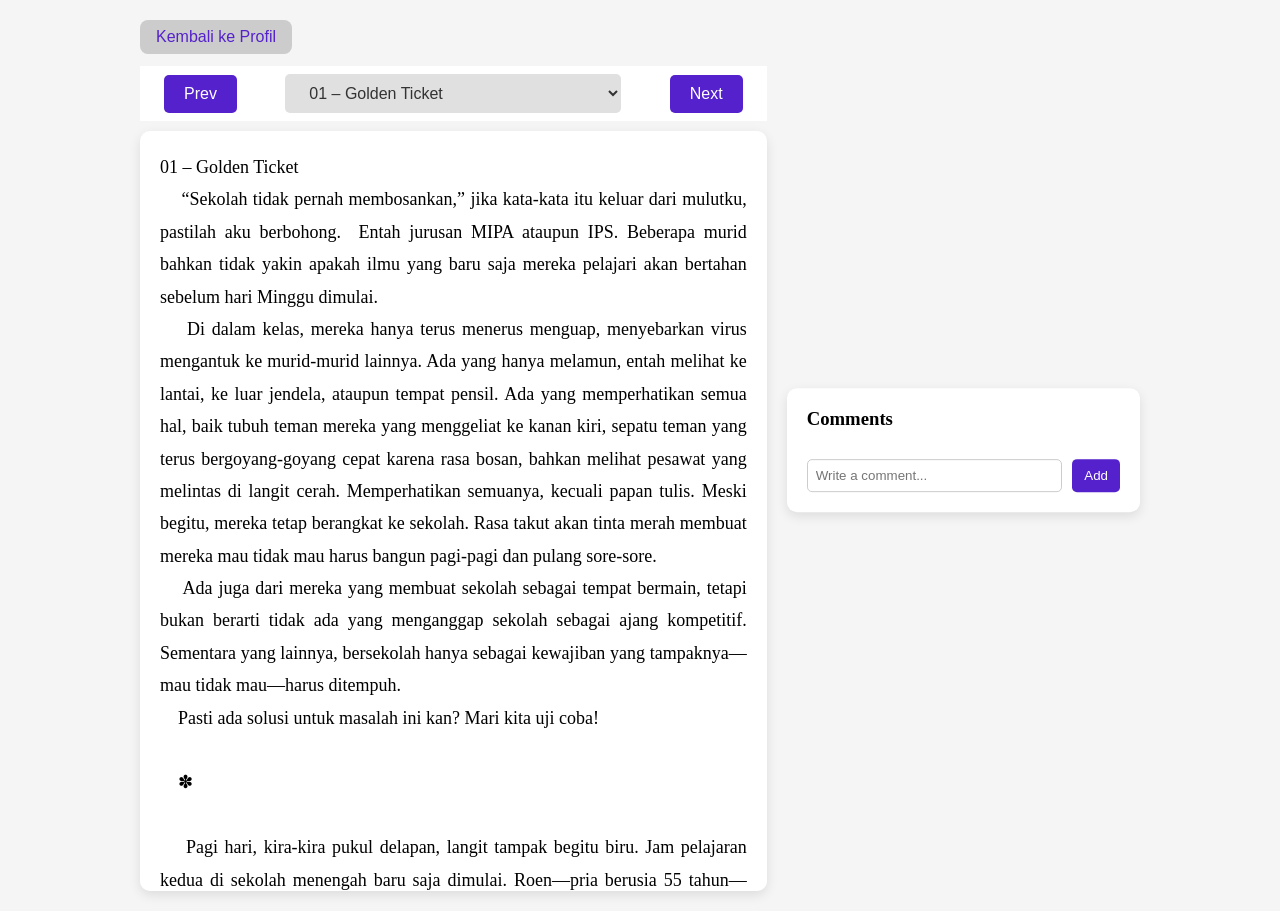
<file: untitled.html>
<!DOCTYPE html>
<html lang="en">

<head>
    <meta charset="UTF-8">
    <meta name="viewport" content="width=device-width, initial-scale=1.0">
    <title>The Untitled</title>
    <link rel="icon" type="image/png" href="assets/Untitled.png">
    <style>
        body {
            font-family: Georgia, serif;
            background-color: #f5f5f5;
            margin: 0;
            padding: 20px;
        }

        .book-container {
            display: flex;
            max-width: 1000px;
            margin: 0 auto;
            gap: 20px;
        }

        /* Chapter section */
        .chapter-section {
            flex: 2;
            display: flex;
            flex-direction: column;
        }

        .nav-controls {
            display: flex;
            justify-content: space-between;
            align-items: center;
            margin-bottom: 10px;
            position: sticky;
            top: 0;
            background-color: #fff;
            padding: 8px;
            padding-left: 24px;
            padding-right: 24px;
            z-index: 10;
        }

        .nav-controls button,
        .nav-controls select {
            padding: 10px 20px;
            font-size: 16px;
            border-radius: 5px;
            border: none;
            cursor: pointer;
        }

        .nav-controls select {
            min-width: 200px;
            background-color: #e0e0e0;
            color: #333;
        }

        .nav-controls button {
            background-color: #5421cc;
            color: #fff;
        }

        .nav-controls button:hover {
            background-color: #5421cc;
        }

        .chapter-content {
            white-space: pre-wrap;
            line-height: 1.8;
            font-size: 18px;
            text-align: justify;
            background-color: #fff;
            padding: 20px;
            border-radius: 10px;
            box-shadow: 0 4px 12px rgba(0, 0, 0, 0.1);
            max-height: 80vh;
            overflow-y: auto;
        }

        /* Comments section */
        .comments-section {
            flex: 1;
            position: sticky;
            top: 50%;
            transform: translateY(-50%);
            height: fit-content;
            display: flex;
            flex-direction: column;
            background-color: #fff;
            padding: 20px;
            border-radius: 10px;
            box-shadow: 0 4px 12px rgba(0, 0, 0, 0.1);
            max-height: 90vh;
        }

        .comments-section h3 {
            margin-top: 0;
        }

        .comments-list {
            flex: 1;
            overflow-y: auto;
            margin-bottom: 10px;
        }

        .comments-list p {
            background-color: #f0f0f0;
            padding: 8px;
            border-radius: 5px;
            margin-bottom: 8px;
        }

        .comment-input {
            display: flex;
            gap: 10px;
        }

        .comment-input input {
            flex: 1;
            padding: 8px;
            border-radius: 5px;
            border: 1px solid #ccc;
        }

        .comment-input button {
            padding: 8px 12px;
            border-radius: 5px;
            border: none;
            background-color: #5421cc;
            color: white;
            cursor: pointer;
        }

        .comment-input button:hover {
            background-color: #5421cc;
        }

        .locked-preview {
            position: relative;
        }

        .locked-preview::after {
            content: " 🔒 Locked";
            position: absolute;
            bottom: 10px;
            right: 20px;
            font-style: italic;
            font-weight: bold;
            color: #e74c3c;
        }

        .fade-overlay {
            position: absolute;
            bottom: 0;
            left: 0;
            width: 100%;
            height: 60px;
            /* how tall the fade area is */
            background: linear-gradient(rgba(255, 255, 255, 0), rgba(245, 245, 245, 1));
        }


        /* Responsive */
        @media(max-width: 768px) {
            .book-container {
                flex-direction: column;
            }

            .comments-section {
                position: relative;
                top: auto;
                transform: none;
                max-height: none;
                margin-top: 20px;
            }


        }

        .back-button {
            background: #ccc;
            color: #5421cc;
            font-size: 16px;
            border: none;
            height: max-content;
            padding-right: 16px;
            padding-left: 16px;
            padding-top: 8px;
            padding-bottom: 8px;
            width: max-content;
            border-radius: 8px;
            margin-bottom: 12px;
        }
    </style>

</head>

<body>

    <div class="book-container">
        <div class="chapter-section">
            <a href="index.html"> <button class="back-button">Kembali ke Profil</button>
            </a>
            <div class="nav-controls">
                <button id="prevBtn">Prev</button>
                <select id="chapterSelect" onchange="loadChapter(this.value)">
                    <option value="1">01 – Golden Ticket</option>
                    <option value="2">02 – Ruang Kelas</option>
                    <option value="3">03 – Minggu Pertama</option>
                    <option value="4">04 – Say No to Exam</option>
                    <option value="5">05 – Clio tidak terima, Jes!</option>
                    <option value="6">06 – Ketua Kelas</option>
                    <option value="7">07 – Indonesian, please</option>
                    <option value="8">08 – Barusan itu palsu.</option>
                    <option value="9">09 – Liam of Untitled</option>
                    <option value="10">10 – Paling cantik ya Clio</option>
                    <option value="11">11 – Get Well Soon!</option>
                    <option value="12">12 – Jes dan Keberuntungannya</option>
                    <option value="13">13 – Happy Birthday, Jes!</option>
                    <option value="14">14 – Hakuna Matata</option>
                    <option value="15">15 – Apa Ada Caviar?</option>
                    <option value="16">16 – Tidak Sengaja Terbawa Arus</option>
                    <option value="17">17 – Golden Tabby Tiger</option>
                    <option value="18">18 – Prioritas</option>
                    <option value="19">19 – C'est La Vie</option>
                    <option value="20">20 – Nyaris</option>
                    <option value="21">21 – Dua Jonathan Sage</option>
                    <option value="22">22 – Don’t Cry</option>
                    <option value="23">23 – Apa Yang Harus Dilakukan?</option>
                    <option value="24">24 – Semua Berharap Ini Hanya Mimpi</option>
                    <option value="25">25 – Bangun, Inilah Kenyataan</option>
                    <option value="26">26 – Surat Jes (English)</option>
                    <option value="27">27 – Surat Jes (Indonesia)</option>
                </select>
                <button id="nextBtn">Next</button>
            </div>
            <div id="chapter-content" class="chapter-content">
                Click a chapter to start reading.
            </div>
        </div>

        <div class="comments-section">
            <h3>Comments</h3>
            <div class="comments-list" id="commentsList"></div>
            <form class="comment-input" id="comment-input">
                <input type="text" id="commentInput" name="comment" placeholder="Write a comment...">
                <button class="send-comment">Add</button>
            </form>
        </div>
    </div>

    <script>

        const chapters = {
            1: {
                content: `01 – Golden Ticket
    “Sekolah tidak pernah membosankan,” jika kata-kata itu keluar dari mulutku, pastilah aku berbohong.  Entah jurusan MIPA ataupun IPS. Beberapa murid bahkan tidak yakin apakah ilmu yang baru saja mereka pelajari akan bertahan sebelum hari Minggu dimulai. 
    Di dalam kelas, mereka hanya terus menerus menguap, menyebarkan virus mengantuk ke murid-murid lainnya. Ada yang hanya melamun, entah melihat ke lantai, ke luar jendela, ataupun tempat pensil. Ada yang memperhatikan semua hal, baik tubuh teman mereka yang menggeliat ke kanan kiri, sepatu teman yang terus bergoyang-goyang cepat karena rasa bosan, bahkan melihat pesawat yang melintas di langit cerah. Memperhatikan semuanya, kecuali papan tulis. Meski begitu, mereka tetap berangkat ke sekolah. Rasa takut akan tinta merah membuat mereka mau tidak mau harus bangun pagi-pagi dan pulang sore-sore.
    Ada juga dari mereka yang membuat sekolah sebagai tempat bermain, tetapi bukan berarti tidak ada yang menganggap sekolah sebagai ajang kompetitif. Sementara yang lainnya, bersekolah hanya sebagai kewajiban yang tampaknya—mau tidak mau—harus ditempuh.
    Pasti ada solusi untuk masalah ini kan? Mari kita uji coba!

    ✽

    Pagi hari, kira-kira pukul delapan, langit tampak begitu biru. Jam pelajaran kedua di sekolah menengah baru saja dimulai. Roen—pria berusia 55 tahun—dengan setelan lengkap turun dari sedan hitamnya di depan lobi sebuah sekolah swasta elit. Kakinya melangkah masuk, sementara supirnya melajukan kembali sedannya ke tempat parkir.
    Kepala Roen berputar mengamati ruangan lobi, melihat jajaran piala, piagam serta foto murid berprestasi yang terpajang. Ia menyapukan pandangannya ke dalam ruangan kemudian baru benar-benar memberikan perhatian ke pigura besar yang terpajang dekat pintu masuk. Nama "Jonathan Sage" dan wajah pemilik nama tampak begitu mencolok, rambut legam dengan mata yang panjang dan iris hazel. Piala tinggi di tangannya, tetapi wajah anak itu terlihat begitu cuek, berfoto tanpa ekspresi. 
    Bibir Roen berubah menjadi lengkungan sabit membuat sudut matanya jadi berkerut. Itulah dia, target pertamanya dalam projek ini.
    Tanpa terburu-buru, Roen meneruskan langkahnya, melihat-lihat kelas yang tengah mengadakan kegiatan belajar mengajar melalui jendela kelas. Ia bisa mengamati anak-anak yang terlihat duduk dengan rapi dalam kelas. Pemandangan yang sebenarnya dapat dilihat di banyak sekolah.
    Roen baru hendak berjalan menuju ke ruang kepala sekolah ketika matanya tanpa sengaja melihat seorang anak keluar dari jajaran kelas sembilan. Anak itu bertubuh kurus tinggi, kulitnya pucat, dan wajahnya memiliki mata yang panjang juga telinga yang besar.
    Wajah yang sama yang baru saja ia lihat dari figura tadi, Jonathan Sage.
    Momen yang tepat sekali! 
    Roen segera membuntuti anak itu. Mencari kesempatan yang tepat untuk memanggilnya. 
    "Hei, Nak," panggil Roen dengan mantap, tetapi anak itu tidak menoleh. Malahan jalan anak itu semakin cepat mengarahkan dirinya sendiri masuk ke dalam toilet laki-laki. Roen terkekeh dan berpikir, "Apa ia belum berak tadi pagi?"
    Roen menunggu di tangga dekat kamar mandi. Ia baru saja hendak memeriksa jam di tangan kirinya ketika anak itu keluar membuat Roen mengalihkan pandangan. Roen kali ini bisa melihat wajah anak itu lebih dekat dan jelas. Wajah yang pucat dan ekspresi yang kosong.
    "Nak."
    Kali ini Roen merasa janggal, bocah itu tidak menoleh bahkan ketika ia sudah memanggilnya dengan jarak tepat berada di sampingnya. Ia meraih bahunya.
    "Kamu sehat?" tanya Roen dengan antar alis yang sudah menyatu.
    Anak itu terperanjat ketika bahunya ditekan, ia refleks menoleh.
    "Kamu baik-baik saja?" ulang Roen sembari melepaskan pegangannya pada bahu pelajar itu.
    Anak itu memandangi Roen sebentar sebelum mengangguk. Wajah anak itu tampak lesu, tanpa ekspresi, tanpa gairah. 
    "Ya, saya baik. Bapak ada apa?"
    "Aku ingin bicara denganmu. Apa kamu ada waktu?"
    "Iya, tapi saat ini saya hendak ke kantin untuk makan."
    Roen terdiam, ia memeriksa kembali ke arah halaman yang sepi. Betul bahwa semua anak sedang belajar. Apa benar juga jika ia baru saja mendengar anak itu hendak menuju ke kantin? 
    Senyum Roen kembali tersimpul. Tingkah pelajar itu justru meyakinkan Roen bahwa anak itu kandidat yang sempurna untuk projeknya.
    "Haha, sekolah membosankan, ya? Kenapa? Kamu belum sarapan?"
    "Bapak siapa?" tanyanya setelah menatap Roen beberapa lama, seolah memeriksa memori otaknya untuk memastikan bahwa mereka tidak pernah bertemu.
    "Oh, benar," pembawaan Roen santai dan tenang, ia mengistirahatkan kedua tangannya di belakang badan, "perkenalkan, aku Roen Eknath. Panggil aku Pak Roen."
    Anak itu mengangguk, "Kepala Sekolah Pendiri Roen, ya?"
    "Iya, benar. Bagaimana kamu tahu?"
    "Nama bapak mudah diingat." 
    Roen baru ingin membuka topik baru ketika anak itu memalingkan wajahnya dan tanpa ragu melangkahkan kakinya menuju bangunan kantin. Roen memperhatikan, ia tidak merespon dengan emosi. Roen mengikuti langkah anak itu. 
    Langkah pemuda di depannya membawa mereka masuk ke area aula terbuka yang memiliki beberapa warung di sampingnya. Setelah bertransaksi dengan ibu kantin, siswa itu membawa nampan sup panas yang kepulnya naik hingga ke wajahnya. Meletakkan nampan itu di meja dan duduk di hadapan Roen yang sudah menunggunya.
    "Nak, aku tahu kamu punya name tag, tapi bagaimana kamu dipanggil?" tanya Roen pelan. Meski ia secara sabar menanggapinya, bukan berarti Roen tidak menganggap anak ini tidak aneh. Anak ini tidak memperkenalkan dirinya dan sepertinya hanya akan diam jika Roen tidak memulai pembicaraan terlebih dahulu. 
    "Nama saya Jonathan Sage. Bisa dipanggil Jes," jawabnya sambil menata sendok dan garpu di tangannya.
    "Jes? Panggilan itu tampak spesial?"
    "Jonathan Sage, J. S., Jes. Nama panggilan saya sudah demikian sejak kecil," jawabnya kemudian mulai menyuap kuah supnya. Anak itu tidak segan, tidak berbasa-basi menawarkan makan, bahkan tampak tidak peduli pada Roen yang jauh, jauh lebih tua darinya. Roen memperhatikan ketidakpekaan sosial Jes, meski begitu ia sendiri tampak tidak terlalu terpengaruh dan melanjutkan.
    "Jes. Aku punya satu pertanyaan untukmu. Menurutmu sekolah itu apa?" tanya Roen.
    Jes menelan makanannya, kemudian menatap Roen sambil menjawab pertanyaan.
    "Sekolah itu tempat informasi perlombaan dan olimpiade di sebar. Aku kemari untuk mengikuti lomba, olimpiade, dan ujian."
    "Begitu? Kamu memang hobi mengikuti ajang perlombaan? Aku lihat ada banyak sekali fotomu di ruang piala. Seandainya kamu tersenyum sedikit pasti hasil fotonya akan jauh lebih baik."
    Jes menggeleng, "Tidak. Hobiku menggambar dan mengotak-atik mesin."
    Roen langsung menepuk tangannya, berseru, "Bagus! Jes, aku kemari untuk menawarkan sesuatu ..." suara Roen mulai terdengar semangat. Ia merogoh saku dalam jasnya dan mengeluarkan sesuatu.
    "Ini, Jes,” ucapnya sambil meletakkan sebuah amplop emas ke atas meja.
    "Ini adalah tiket emas untuk masuk ke sekolahku. Aku akan menawarimu beasi--"
    Gerakan tangan Jes terhenti, mata tanpa cahaya itu tiba-tiba menatap Roen intens sebelum memotong ucapannya. 
    "Tidak. Saya tidak ingin memilih Pendiri Roen. Roen terkenal berprestasi dan pasti banyak lomba, saya tidak mau mengikuti banyak lomba."
    Roen terdiam. Ia ini sudah tua, sudah bertemu dengan berbagai macam orang. Akan tetapi, baru kali ini ia bertemu dengan orang yang begitu dingin. Jes tampaknya menganggap dirinya setara dengannya. Tidak lebih tidak kurang, Jes seolah hanya membiarkan manusia ini duduk berhadapan dengannya.
    "Lomba ...," Roen berusaha memproses apa yang Jes barusan coba sampaikan. Roen langsung menggeleng.
    "Tidak. Jika kamu tidak menyukai perlombaan, olimpiade, atau ujian, kamu tidak perlu melakukannya."
    Jes tidak merespon, ia dengan cuek menyendok makanan dan melahapnya.
    "Nak, dengarkan aku. Jika kamu mendaftar dengan tiket ini, kamu akan masuk ke dalam kelas khusus dan dapat melakukan apapun yang kamu mau di sekolah. Bukankah ini menarik?" bujuk Roen.
    "Anggap saja hari libur, tapi kamu berada di sekolah, kamu boleh menggambar atau mengutak-atik mesin seharian."
    "Kamu akan mendapatkan kamar asrama gratis, sekolah gratis, melakukan apapun yang kamu mau, ujian kapanpun kamu mau, dan orang tuamu tidak perlu ikut campur," jelas Roen. 
    Hanya ketika penawaran bagian paling akhir itu dikatakan Jes kembali mendongak, memberikan perhatiannya.
    Melihat reaksi kecil Jes, Roen tersenyum. Ia menyodorkan kembali tiketnya lebih dekat ke arah Jes. 
    "Aku tidak mengulangnya lagi. Datanglah sendiri ke Roen jika kamu bersedia."
    Roen kemudian berdiri dan berjalan pergi begitu mengucapkannya. Ia ingat ia harus menemui kepala sekolah sebelum keluar dari sekolah itu. 
    Jes memandangi tiket yang tergeletak di meja kantin. Tiket yang membuat Jes berhari-hari dipenuhi dilema akan keputusan yang harus dia buat. Apa ia bisa mempercayainya?

    ✽

    Selesai dari satu sekolah menengah. Roen menuju ke sekolah menengah lainnya. Ia hendak menemui murid selanjutnya. 
    Seorang bendahara OSIS, ketua ekstrakurikuler panahan, pemenang belasan lomba debat dari antar-SMP, provinsi, hingga nasional. 
    Elisheva Jesse Olivia. 
    Pelajar perempuan itu adalah target Roen selanjutnya.
    Mata kucing itu terlihat galak, tetapi ketika Roen mendekatinya, wajah anak perempuan itu langsung tersenyum ramah.
    "Siang, ada yang bisa dibantu, Pak?"
    Dengan keramahan Sheva, Roen dapat dengan mudah menyampaikan penawarannya.
    Dahi Sheva agak berkerut setelah mendengar penjelasan Roen, "Lalu, bagaimana saya akan lulus jika saya masuk ke Roen dengan sistem seperti itu?"
    Pertanyaan itu membuat Roen tersenyum. Ia tidak menjawab pertanyaannya justru berkomentar, "Aku tidak menganggap itu pertanyaan bagus, Nak. Apa tidak ada pertanyaan lain?"
    Sheva agak tersinggung. Ia diam sejenak, berpikir beberapa kali. Penawaran ini mungkin benar-benar bagus, tetapi bisa jadi juga merupakan sebuah penipuan. Ia tidak tahu bagaimana kelas itu akan dijalankan dan mendapatkan kebebasan, tentu ia senang, tetapi dengan begitu tidak ada hasil akhir yang dapat dipastikan. Mendapatkan kesempatan untuk bersekolah asrama dengan gratis … tidakkah itu terlalu murah hati? Apa yang sebenarnya direncanakan? Hanya saja, lihat siapa yang menawarkannya secara pribadi, kepala sekolah itu sendiri. Bukankah berarti kepala sekolah tampak percaya diri untuk mengadakan kelas ini? Jika ia menolaknya, adakah kesempatan lain? Apa ia tidak akan kecewa? 
    Sheva menatap mata Roen dengan mantap dan semangat, "Ya, kurasa Bapak benar."
    Roen ikut membalas senyumannya ramah, "Aku akan menghargainya jika kamu mengambil tiket ini. Di dalamnya ada surat untuk orang tua/wali."
    Sheva mengangguk kuat, "Saya sangat menghargai kesempatan ini, Pak. Terima kasih."
    "Kamu anak yang sangat sopan. Aku harap kita bertemu lagi."
    Mengetahui Roen hendak pergi ke kantor kepala sekolah, Sheva kemudian mengantarnya. 
    Roen kembali ke mobilnya setelah urusannya selesai, Ia tanpa sengaja membandingkan kedua anak yang ia datangi sebelum jam makan siang hari ini. Ia berkomentar, "Jika aku adalah pendatang ke negeri orang, tentu aku tidak berharap datang pada musim dingin, ketika semua orang hanya berhangat di dalam rumah."
    Kalimat itu tampak seperti keluhan, tetapi terdapat tarikan keatas dari sudut bibir Roen. 

    ✽

    Sore hari di hari yang sama, Roen akhirnya sampai ke salah satu SMP. Jika sebelumnya ia menghampiri kepala sekolah setelah selesai dengan urusannya, kali ini ia mengunjungi ruang kepala sekolah di ruangannya terlebih dahulu karena merasa ada yang perlu didiskusikan lebih lanjut.
    "Aku benar-benar tidak merasa kamu bisa mengambil Clio saja, Pak Roen," ucap Ibu kepala sekolah yang sudah duduk berhadapan di sofa dengan Roen. 
    "Aku akan mencoba membujuknya," respon Roen tenang.
    "Aku tidak yakin. Apa yang akan Bapak lakukan jika tidak bisa membujuknya?" tanya Ibu Kepala Sekolah dengan heran. 
    "Aku akan berbincang lebih dahulu dengannya, juga dengan adiknya, lalu—" sebelum Roen berhasil menyelesaikan kalimatnya, Ibu Kepala Sekolah sudah memotong.
    "Jujur, adiknya itu termasuk pintar. Masalahnya adalah ia benar-benar pendiam. Dan dibandingkan dengan Clio yang jenius, ia bagai bintang malam berbanding matahari siang," cerita sang Ibu Kepala Sekolah, mengotot bahwa Roen harus mendengar alasan untuk mempertimbangkannya.
    "Maka seharusnya ia tahu benar untuk meninggalkan adiknya sendiri," respon Roen
    Ibu Kepala Sekolah itu menghela napas mendengar jawaban Roen, "Kalau begitu semoga beruntung." 
    Ibu Kepala Sekolah mempersilakan Roen melihat sendiri seperti apa hubungan kakak adik itu.
    Dengan itu, Ibu Kepala Sekolah mengantar Roen ke kelas akselerasi. Membiarkannya sejenak melihat dari jendela kelas, apa yang dilakukan anak-anak di jam kelas tambahan tanpa guru mengawasi. Beberapa ada yang meminta tutor dengan teman sekelas, ada yang bermain hape, ada yang menggambar di papan tulis, ada yang sibuk dengan buku latihan ujian.
    Ibu Kepala Sekolah itu melihat-lihat. Antar alisnya berkerut ketika ia tidak mendapati wajah Clio di dalam kelas, juga tidak adiknya. Ia masuk dan menanyakan keberadaan Clio ke temannya yang kemudian dijawab dengan takut-takut—karena ketahuan bermain di jam belajar—bahwa  mereka berada di lapangan basket dengan dua siswa lain.
    Maka Roen berjalan menuju lapangan basket. Melihat tiga lelaki bermain basket, dua lawan satu, dua siswa melawan Clio. Roen terkekeh ketika melihat Clio dengan mudah mencetak skor, membiarkan temannya merebut bola sebelum ia mengundang bola itu kembali ke tangannya dan mengantarnya masuk ke dalam ring. Siklus itu berulang.
    Permainan Clio membuat Roen tertawa. Ia bertepuk tangan ketika masuk ke dalam lapangan. "Kalian bermimpi menjadi pemain basket?"
    Clio menatap pria yang tiba-tiba menyela permainan mereka. Mengusap keringat dengan lengan baju seragamnya. Matanya menyipit karena terik matahari ketika ia hendak memeriksa siapa pria bersetelan lengkap itu. Kehadiran pria tidak dikenal itu membuat suara angin sejenak terdengar.
    "Tidak," jawab Clio singkat memecah keheningan.
    "Tadi itu permainan yang cukup menghibur untuk ditonton," komen Roen sebelum melanjutkan, "Calliope, apa aku bisa berbincang denganmu?"
    "Anda mengetahui nama saya, tapi bapak siapa?" tanya Clio—yang memiliki nama lengkap Calliope Starr—dengan nada ganjil. 
    Tanpa memperhatikan anak-anak yang lain, matanya tertuju pada Clio saja, berkata, "Aku Roen Eknath."
    Sebenarnya tidak banyak orang yang mengetahui nama itu. Namun, Clio mengangguk sama seperti dua orang siswa yang ia temui sebelumnya. 
    "Ada apa?" tanya Clio singkat sebelum melempar bola basket ke arah satu temannya. Teman-temannya lanjut bermain, sementara ia berjalan mendekat pada Roen, menggiringnya berjalan ke bawah pohon. 
    "Berteduh, Pak, pasti tidak nyaman panas-panasan," kata Clio
    Sebelum melanjutkan percakapan, Clio menoleh, ke arah salah satu bangku semen yang mengitari lapangan basket. Ketika Roen mengikuti arah matanya, ia langsung tahu. Siswi yang mengenakan jaket kelinci, kemungkinan besar adalah adik kembar Clio.
    "Jadi, apa yang ingin Bapak bicarakan?" tanya Clio was-was sambil menatap Roen kembali.
    Dari ketiga orang yang ia temui hari ini, Roen merasa membangun suasana dengan Clio akan lebih sulit. Kenapa? Lihatlah tatapan matanya, meski tampak menyambutnya dengan baik, tatapan mata itu sangat waspada seolah ia siap menolak tawarannya. Roen pun sudah bersiap-siap untuk membangun suasana yang sesuai sehingga Clio bisa menganggap serius tawarannya.
    Ia diam sejenak, melihat halaman luas yang diisi dengan murid-murid dari beberapa kelas yang tengah mengadakan kegiatan olahraga. 
    "Kemana kamu akan mendaftar SMA?" basa-basi Roen.
    Clio menyisipkan hening sebelum menjawab, "Apa yang bisa Bapak tawarkan pada saya?"
    Seutas senyuman kembali terbesit di bibir Roen. Anak itu menebak dengan tepat, seolah tahu benar apa motivasinya datang kemari.
    Sebenarnya Roen tahu, bagaimana cara untuk membuat Clio langsung menerima tawarannya. Akan tetapi, ia tidak ingin melakukannya. Ia menginginkan agar Clio saja, orang-orang yang benar-benar terpilih saja untuk masuk ke dalam kelas ini. 
    Roen menatap Clio mantap, "Masuklah ke Pendiri Roen, aku tengah menciptakan kelas khusus di mana kalian anak-anak jenius bisa bebas dari jam pelajaran."
    Clio memikirkan ucapan itu, matanya mengarah ke lapangan, kepalanya miring ke kiri sebelum menengadah ke langit. 
    Roen memberikan jeda waktu sebelum melanjutkan, "Aku juga akan menyediakan asrama gratis selama kalian bersekolah di sana."
    Saat itu, Clio juga bimbang. Ia tahu dari setiap koran digital dan artikel yang ia baca, siapa Roen di depannya. Ia percaya penawaran Roen itu asli. Ia ingin menerimanya, tapi ada perasaan dalam hati yang menahannya.
    "Bagaimana dengan adikku, Peia? Apa Anda akan memasukkannya ke kelas itu juga?"
    Roen menggeleng, "Ia bisa bersekolah di Roen kalau dia mau, tapi kelas ini tidak untuknya."
    Clio kembali hening, sebelum bertanya, "Kenapa? Peia juga anak akselerasi. Dilihat dari nilainya ia pasti mampu."
    Roen kembali mengarahkan pandangannya ke arah anak bertudung jaket kelinci. Seorang gadis kecil yang imut. Punggung tangan anak itu terlihat merah ketika membenarkan rambutnya.
    Roen bertanya pada Clio setelah menerangkan satu fakta, "Ada ribuan anak akselerasi dan anak dengan prestasi super di negara ini. Ada sembilan yang kupilih. Apa kamu tidak akan mempertimbangkannya dengan lebih baik?"
    Clio kembali terdiam, kali ini ia tidak menjawab. Ia justru berseru pada adiknya, "Peia! Berteduh! tanganmu sudah seperti kepiting!" 
    Peia yang diajak bicara itu menoleh, membuat Roen tertegun ketika melihat bahwa adiknya itu ternyata seorang albino. Siapapun yang pertama kali melihatnya mungkin akan mengatakan bahwa anak perempuan itu amat cantik. Roen tidak bisa melepaskan pandangannya untuk sementara waktu. 
    Gadis itu menutup bukunya dan berdiri. Berjalan mendekat ke arah Clio dan Roen. Gadis itu bertatapan sejenak dengan Roen, menyunggingkan senyum tipis sebelum mengarahkan kembali matanya pada kakaknya. 
    "Masih lama?" tanyanya dengan suara yang sama halusnya dengan permen kapas.
    Clio menarik tudung jaket perempuan itu agar wajahnya lebih terlindungi dari sinar matahari, membuat satu telinga kelinci di tudungnya membayangi sebagian wajahnya. 
    "Tunggu saja aku di kelas," jawab Clio pada adiknya.
    Setelah tersadar, Roen justru mengernyit. Ia mengamati penampilan perempuan itu dari ujung hingga ujung. Anak perempuan itu menggunakan stoking dan manset, menutup hampir semua kulitnya, hanya menyisakan tangan dan wajahnya. Jaket kelincinya membuat penampilannya lebih seperti gadis foto majalah daripada seorang murid. Akan tetapi, hal yang membuat Roen benar-benar terheran bukan itu semua. Itu adalah buku tebal di tangan anak perempuan itu yang sangat kontras dengan penampilan imutnya. 
    "Confessions of Augustine?" Roen tanpa sadar mengeluarkan suara ketika membaca judul buku yang dipegang oleh pelajar itu.
    Mendengar suara Roen yang begitu tiba-tiba. Clio mengikuti arah mata Roen. Ia menyengal napas melihat buku yang tengah adiknya pegang. 
    "Dih, nerd," ejek Clio pada adiknya yang tidak memberikan reaksi apa-apa.
    "Sudah sana ke kelas!" perintah Clio pada sang adik sambil melambaikan tangannya, berbeda dengan sifatnya pada Roen yang kaku, ia tampak otoritatif dengan adiknya.
    “En,” angguk Peia sebelum melambaikan tangannya dan berbalik. Perempuan itu berjalan kembali ke arah kelas. 
    Roen berdeham, agak malu karena barusan ia keceplosan membaca judul buku yang Peia pegang. Jujur, ia terkesan.
    "Kamu tampak superior kepada kembaranmu," komentar Roen setelah melihat interaksi kakak adik itu.
    "Haha, tentu saja, aku lebih tua,” jawab Clio yang bahkan tidak sehari lebih tua dengan kembarannya.
    Clio menghela napas, mengarahkan tubuhnya kesamping menghadap Roen. "Dari ribuan itu, hanya sembilan yang dipilih. Akankah itu menjadi delapan bila aku menolak? Sepuluh bila aku menerima? Atau adakah kandidat lain?"
    Clio berkata lagi, "Yah, lagipula, aku juga tidak sejenius itu."
    "Kamu sejenius itu," tukas Roen. Usia Clio baru 13 tahun dan ia sudah kelas 3 SMP, itu cukup jarang ditemui!
    "Kalau begitu, orang jenius ini ingin meminta tolong pada Bapak, pertimbangkan Peia sebagai siswa kesepuluh di kelas itu."
    Roen menghela napas, jujur ia sudah hendak merubah pikirannya ketika ia melihat buku yang Peia baca. Ia merogoh saku di balik jasnya. 
    "Kamu anak yang keras kepala," ucap Roen sembari menyerahkan dua tiket itu ke tangan Clio dan menepuk bahunya. 
    "Aku akan menunggu kehadiranmu," ucapnya, tidak menyangka Clio akan merespon dengan mengulurkan tangannya. Ia membalas uluran tangan itu, merasakan jabatan tangan yang mantap sebelum melepaskannya dan menyelesaikan urusan mereka. 
    Roen kembali masuk ke dalam mobilnya. Hari ini ia sudah mengajak tiga calon anak yang paling sulit. Setelah ini, Roen menggunakan beberapa hari berikutnya untuk memberikan enam anak lagi amplop berisi tiket emas. Beruntungnya, sisa enam anak itu mudah diajak bicara dan tahu benar kesempatan emas yang tengah diberikannya. 

    ✽
`, locked: false
            },
            2: {
                content: `02 – Ruang Kelas
    Enam bulan berlalu sejak Roen secara langsung merekrut anak-anak SMP yang akan lulus untuk bergabung ke dalam kelas khususnya. SMA Roen sendiri sudah melakukan penerimaan siswa baru. Anak-anak siswa baru itu sudah masuk selama tiga hari untuk menjalankan MPLS. 
    Pada upacara hari Senin—upacara pertama bagi murid-murid kelas 10 yang baru saja selesai melaksanakan MPLS (Masa Pengenalan Lingkungan Sekolah)—di gedung aula serbaguna SMA Pendiri Roen, Roen yang menjadi pembina upacara, berada di atas panggung itu memberikan ucapan-ucapan. Biasanya Roen hanya akan berkata satu hingga dua paragraf tentang kebijaksanaan. Siswa-siswi SMA Roen terlihat berantisipasi ketika Roen belum menutup pidatonya setelah dua paragraf. 
    “Setelah ini, saya akan mengumumkan hal yang agak penting.”
    Anak-anak pilihan yang masih berbaur dengan siswa siswi lainnya itu agak tegang. Saat teman-teman mereka mulai menoleh ke kanan dan ke kiri, mereka mulai berbisik. 
    “Tahun ini kuota masuk siswa ditambah 10 orang,” ucap seorang yang mempunyai informasi lebih dari yang lainnya. Hal itu sudah sempat jadi pembicaraan di masa MPLS. Mereka saling menduga-duga, siapa dari 10 orang itu yang katanya dipilih oleh Roen secara langsung. 
    "Saya ingin memperkenalkan 10 anak dari antara kalian secara khusus,” ucap Roen yang seolah membenarkan asumsi banyak murid.  
    “Mereka adalah kelas spesial yang muridnya saya pilih secara pribadi. Saya akan panggil mereka ke depan agar semua yang ada di sini dapat melihat siapa saja anggota kelas khusus ini.” 
    Siswa-siswi itu saling memeriksa reaksi temannya. Sama sekali tidak pernah dengar tentang kelas spesial itu. Agak merasa ada yang janggal dengan kalimat pertama Roen. Mereka semua mulai memikirkan kelas spesial apa yang mungkin tengah dibuat, dan berharap jika ada sedikit kemungkinan bahwa diri mereka masing-masing mungkin anak pilihan itu. 

    

    Roen membacakan nama-nama tersebut dari tabletnya. Ruangan upacara itu begitu hening. Beberapa kali membuat langkah anak-anak yang naik ke panggung itu terdengar keras. Orang-orang di barisan belakang memiringkan kepala mereka, mencari celah untuk melihat sosok-sosok yang berada di panggung. Sesekali berkomentar dan membuat suara berbisik itu kadang sangat mengeras, kadang menjadi begitu hening. 
    Setelah memanggil semuanya, Roen lantas mengalihkan pandangannya sepenuhnya ke arah 10 anak itu. Melihat bahwa kesepuluh anak itu masih kekurangan tanda untuk benar-benar membedakan mereka itu dari sisa angkatannya. 
    “Untuk membuat mereka lebih dikenali, saya akan memberikan mereka pin berbentuk U,” ucap Roen. 
    Guru yang bertugas segera mengambil nampan yang berisi pin dan menyerahkan satu pin ke masing-masing dari mereka. Anak-anak untitled menerima pin seukuran 2x2cm. Mereka memperhatikan detail bentuk pin yang menunjukkan huruf U itu. Beberapa dari mereka melihat satu sama lain, tidak tahu di mana harus dipasang pin itu. 
    "Kalian boleh pakai di mana saja. Kalian bahkan boleh memodifikasi pin itu, tapi pertahankan bentuk U dan warna emasnya. Aksesoris itulah yang akan membantu semua orang membedakan kalian dari kelas lainnya," kata Roen ketika melihat murid-murid Untitled itu tidak tahu harus meletakkan pin itu di dada kanan atau kiri setelah menerimanya lantas berkata,
    Roen kemudian melihat kembali ke arah barisan murid SMA Pendiri Roen yang mulai amburadul. Badan mereka meliuk-liuk berbisik dan berbicara dengan teman mereka.
    "Mereka memiliki akses khusus ke setiap ruangan yang ada di sekolah ini, tidak terkecuali," papar Roen.
    Pernyataan itu membuat geger, suara geremengan anak-anak mulai terdengar lebih keras.
    "Mereka adalah anak-anak dari Untitled Class yang tepat berada di bawah pengawasan saya sebagai kepala sekolah," lanjut Roen memberikan penekanan pada “Untitled Class”.
    Ketika nama kelas itu disebut, bahkan kesepuluh anak yang berjejer di depan itu mulai tidak berdiri tegak. Mereka bertolah-toleh menghakimi nama kelas yang jelek itu. Sebab, untitled artinya "Belum diberi judul" atau "Tidak berjudul", siapa yang menganggap nama itu baik?
    "Saya hanya ingin kalian memberikan pengertian kalian bila suatu saat mereka menyelonong ke kelas kalian tanpa peringatan. Atau apabila kalian melihat mereka berada di ujung lab ketika kalian tengah belajar di laboratorium. Atau bila ada anak yang bermain-main di lapangan ketika jam pelajaran tengah berlangsung. Baik para guru dan murid-murid yang lain, perhatikan bila mereka memiliki wajah-wajah ini dan memiliki pin U, mereka adalah anak dari kelas untitled. Mereka tidak memiliki penalti, tapi tentu saja, bila ada hal-hal berlebihan kalian bisa melaporkannya secara pribadi kepada saya. Saya yang akan menindaklanjuti."
    Ada keramaian yang hebat, sebelum seorang murid mengeraskan volumenya dan menarik semua perhatian, ia mengatakan, "Itu tidak adil! Kami sama-sama bersekolah di sini, mengapa mereka bisa memiliki hak istimewa dan tidak dengan kami?!"
    Roen tampak tenang, tidak mungkin ia tidak memikirkan pertanyaan ini akan keluar dari para muridnya. 
    "Bagi kalian: sekolah adalah sekolah. Sekolah adalah tempat menimba ilmu, tempat ujian harian, uts, uas, lomba dan olimpiade juga berorganisasi, tempat bersosialisasi dan bermain. Apa keuntungan yang kalian dapatkan? Tentunya ilmu, nilai rapot, sertifikat dan piala-piala. Juga sistem terstruktur yang sudah dibuat untuk membuat kalian meraih semua itu. Struktur yang bersistem itu juga memudahkan kalian untuk masuk ke perguruan tinggi," jelas Roen dengan perlahan. 
    "Tapi bagi kelas untitled. Saya tidak menyediakannya. Tidak ada sistem yang diterapkan. Saya bahkan belum merapikan ruang kelas mereka. Kemungkinan juga tidak banyak guru tersedia untuk mengajar mereka karena semuanya hanya disesuaikan dengan kuota kalian," tambah Roen. 
    "80% anak sekolah ini masuk ke dalam universitas ternama setiap tahunnya, jelas sistem yang ada di sekolah ini sudah hampir sempurna bukan? Kalian tidak perlu iri. Tidak ada yang bisa menjamin apakah 8 dari 10 anak ini akan masuk ke universitas besar."
    "Lantas mengapa kelas seperti itu dibuat?" seru salah seorang yang lain.
    Ketika pertanyaan itu dilontarkan, Roen tersenyum. "Itu rahasia. Mereka ini kan jenius, jadi biar mereka yang mencari tahu jawabannya." Roen mengarahkan tangannya pada kumpulan anak Untitled.
    Sepuluh anak yang berdiri di panggung itu memang terlihat cerdas, rapi, dan cantik juga tampan. Meski begitu, kebanyakan anak fokus pada seorang berambut putih krim. 
    "Apakah dia albino?"
    Clio tidak peduli, ia tahu Peia sudah terbiasa dengan perhatian yang dilontarkan lingkungannya karena dia berbeda. Akan tetapi, tidak dengan Muna yang bersebelahan dengan Peia, ia merasa risih dari banyaknya tatapan kearah Peia. Muna mendekat ke arah Peia, berbisik, “Tidak ada yang aneh dari kamu. Kamu cantik kok!” 

    ✽

    Setelah pidato selesai, anak-anak untitled dibariskan terpisah di paling samping dengan anak-anak kelas senior. Anak-anak senior itu dapat melihat, betapa mudanya anak-anak dari kelas baru itu dengan tubuh pendek dan wajah-wajah kecil kemuda-mudaan.
    Upacara dilangsungkan hingga selesai, dan para murid dibubarkan untuk kembali ke kelas masing-masing. Anak-anak untitled menyunggingkan senyuman ramah ke satu sama lain, kecuali satu orang yang tampak tidak terlalu memedulikan suasana lingkungannya. 
    "Kemana arah kelas kita?" tanya satu dari sepuluh anak. 
    Sepuluh anak itu semua diam, menggeleng, memalingkan mata. Tidak ada yang tahu. Mereka berdiri di situ tanpa kepastian sebelum Roen datang. 
    Roen melihat kesepuluh anak itu dengan mesem, "Haha, ayo, kuantar ke kelas kalian."
    Mereka semua berjalan mengikuti Roen. Sebelum dengan cepat, Florie, perempuan berambut gelombang seleher itu menceletuk, "Pak, sungguh? Bapak tidak akan memberi tahu kami mengapa Bapak membuat kelas Untitled?"
    Roen tersenyum, "Semakin lama kita berinteraksi, kalian akan tahu, saya melakukan apa yang saya katakan."
    Mereka diam setelah Roen mengatakan itu. Mereka tidak tahu apa yang sedang direncanakan Roen, dan tampaknya beliau bukan tipe yang mudah bicara.
    Mengikuti langkah Roen. Mereka keluar dari lapangan, menuju ke gedung dan masuk lobi SMA, menaiki tangga kemudian ke sayap utara lalu berhenti di ruangan tepat antara laboratorium dan pintu perpustakaan lantai dua. 
    "Kelas kami benar-benar terpisah dari yang lain?" tanya Muna.
    Semua kelas belajar mengajar berada di sayap selatan. Sayap utara seharusnya hanya diperuntukkan bagi laboratorium. Tetapi kelas mereka justru terletak pada perbatasan antar laboratorium IPA di bagian selatan, komputer di timur, dan perpustakaan di sebelah utara.
    "Hmm, semua ruang kelas kan punya dinding kaca jadi akan sangat mengganggu yang lain jika kalian nantinya sering berkeliaran, jadi aku memberi ruangan kalian di sayap utara."
    "Tempatnya juga bagus, kemana saja dekat. Perpustakaan tinggal masuk ke sebelah dan laboratorium juga cuma lima langkah. Tidak terlalu terpencil juga, di seberang tangga kalian bakal melihat betapa ramainya saat istirahat."
    Mereka mengangguk-angguk, ada yang setuju, ada yang coba memahami, ada yang menerima saja. 
    Roen merogoh sakunya, "Ini kuncinya, kalian bukalah." Ia menyerahkan kunci itu kepada siswa terdekat di sampingnya, Amos, yang paling tinggi dan paling hitam di antara anak-anak lainnya.
    Amos menerima kunci itu kemudian memasukkannya pada lubang kunci. Ia mendorong pintu itu agar terbuka.
    "...." tidak ada reaksi khusus dari Amos ketika melihat isi ruangan itu, ia mundur, membiarkan teman-temannya melihat.
    Ada banyak tumpukan kardus dengan macam macam tulisan seperti "CHEM", "BIO", "FRAGILE" di dalam ruangan kelas mereka.
    "Apa ini? Gudang?" suara Ina mengejek, ia merasa konyol dengan apa yang terjadi pada mereka.
    Jes tidak terlalu peduli. Peia juga tidak bereaksi banyak, ia hanya melihat reaksi teman-temannya dan meliihat kembali apa saja isi gudang itu. Amos menggaruk antar alisnya yang tidak gatal. Florie sudah berusaha berjalan masuk ke ujung gudang. Liam tersenyum konyol. Sementara Muna tampak kecewa.
    "Anda bermain-main dengan kami, Pak?" keluh Clio kecewa.
    Roen memiringkan kepalanya. "Apa yang kalian kecewakan?"
    "Ini adalah gudang! Kami tidak bisa belajar di dalam sini. Anda ingin kami duduk di lorong?" kesal Clio sambil membuka pintu lebih lebar agar semua anak melihat lebih jelas.
    Semua mata yang sudah melihat seperti apa kondisi kelas itu, menatap ke arah Pak Roen. Penjelasan Pak Roen yang nantinya akan menjadi bahan pertimbangan akan keputusan apakah mereka akan tetap ingin berada di Untitled. 
    Roen sama sekali tidak merasa terbebani dengan tatapan itu, ia dengan ringan berkata, "Terserah. Bukankah sudah kubilang, kalian boleh melakukan apapun? Mau menjadi 10 anak lembek yang komplen karena tidak tahu cara membersihkan gudang, atau 10 anak yang baik, itu terserah kalian."
    Sheva menghela napas, terdiam. 
    "Kurasa tidak apa bukan," ucap Sheva sembari melihat ke arah Clio, melihat nametag laki-laki itu, "Calliope, bukannya itu nama perempuan? Pokoknya, aku tidak keberatan. Ini ruang kelas yang paling dekat dengan setiap laboratorium. Luasnya bahkan cukup untuk menampung 30 murid, kita hanya bersepuluh. Kita hanya perlu membersihkannya, kan?"
    "Ck, panggilanku Clio, dan ... baiklah ini ruangan yang bagus. Tapi, kalian mau mengangkat seluruh tumpukan kardus itu?"
    Florie yang sudah menelusuri sampai dalam-dalam berteriak, "Ini benar-benar mentok sampai ke belakang, penuh dengan alat laboratorium, alat elektronik yang rusak, tumpukan koran dan buku-buku majalah!"
    Ina terkekeh, "Kalian akan menyuruh aku, seorang perempuan yang tidak pernah susah untuk mengangkat semua ini keluar? Aku tidak mau!"
    Liam berdeham, "Oh, ayolah, kita bersepuluh, bukan bertiga atau berlima! Ruangan 9 x 8, kita hanya perlu membersihkan 7,2 meter persegi setiap orang. Itu hanya 2 * 3,6 meter!"
    Sheva mengangguk, "Toh kita belum punya jadwal. Mari bersihkan."
    Florie kembali, kemudian menghitung semua teman-teman barunya dalam hati, "Kenapa kita hanya bersembilan. Siapa satu lagi?"
    "Oh, hei!! Kalian di situ rupanya, astaga! Haha, aku lebih dulu ke sayap selatan karena kupikir kelas kita ada di sana. Omong-omong anak-anak di sini benar-benar memiliki vibe yang unik, mereka juga terbagi dari kelas A sampai F berdasarkan ranking!"
    Melihatnya Sheva menghela napas.
    Roen berdeham. "Baiklah, karena semua sudah di sini. Ini." Ia menyerahkan sebuah kartu lagi, kali ini pada Sheva. "Aku tidak tahu kalian memiliki kursi dan meja atau tidak, gunakan kartu ini jika perlu membeli sesuatu. Pinnya: 120317."
    Sheva tidak percaya ketika menerimanya. Itu adalah kartu emas dengan nama Untitled Class. Mereka semua benar-benar kaku membisu menerimanya. Bahkan Sheva tidak sempat mengucapkan terima kasih. Kelas mana lagi yang mendapat dana langsung dari kepala sekolah? 
    "Baiklah, aku pergi dulu. Aku akan kembali kalau kalian sudah mempunyai kelas," ucap Roen setelah dengan kerennya memberikan kartu itu. Ia menepuk bahu Liam di sampingnya dan berjalan pergi. 
    Ketika Roen sudah berjalan cukup jauh. Florie tidak bisa tidak berkomentar, "Wah, aku ingin periksa saldonya."
    Ina terdiam, ia menyambar kartu itu dari tangan Sheva. "Kalau kita boleh melakukan apa saja, bukankah tidak apa menggunakan ini untuk pribadi?"
    Amos menggeleng, "Aku tidak tahu. Tapi aku yakin perlakuan kita di sini dicatat, kan?"
    Sheva menghela napas. "Biar aku yang pegang, percaya padaku. Aku adalah seorang bendahara OSIS saat SMP." Ia meminta kembali kartu itu pada Ina.
    Karena mereka semua setuju, Ina hanya bisa merengut kemudian menyerahkan kartu itu ke tangan Sheva yang sudah terjulur.

    ✽

    Mereka mulai membagi tugas. Di seberang mereka ada gudang kecil yang memang dikhususkan untuk menyimpan semua barang-barang tidak terpakai. Jadi, agar kelas mereka berhasil dirapikan mereka juga jadi harus menata gudang kecil itu agar muat dengan banyaknya peralatan.
    Tiga orang menerima barang dari kelas utama dan menata gudang kecil: Jes, Florie, dan Peia. Sisanya membersihkan kelas utama mereka.
    Mereka semua tampak serius membersihkan, mencoba memberikan impresi pertama yang baik pada teman-teman mereka. Namun, keheningan itu pecah ketika Lucas berteriak. 
    "Hei, yang namanya seperti perempuan! Bisa bantu aku angkat ini?"
    Clio—Calliope bergender maskulin—langsung menoleh dengan tatapan tajam.
    Lucas yang melihat reaksi itu agak geli, tapi ia melanjutkan, "Kenapa sih, nyatanya juga menoleh. Ayo sini bantu aku!"
    Clio berjalan mendekat ke arah Lucas. Tatapan Clio dan kernyitan di antar alisnya, membuat Lucas jadi waspada. Bibir Clio meliuk keatas dan ia tanpa ragu mengarahkan tangannya untuk mencengkeram kerah Lucas, "Perlukah kita berkelahi? Kita lihat lebih gagah siapa?"
    Kejadian itu mencuri perhatian orang-orang dalam kelas.
    "Hei! Hei!" Amos langsung menengahi, sehingga Clio terpaksa melepaskan kerah Lucas.
    Lucas cukup kaget, ia menghembuskan napas lega sebelum membenarkan kerahnya. Ia tidak menyangka anak yang tampak dua tahun lebih muda darinya itu ternyata sangat sensitif. Lucas hanya tersenyum setelah menyadarinya, ia justru merasa bahwa tingkah Clio agak menggemaskan.
    "Haha, aku lupa namamu, siapa? Chloe, Calliope, Camila? Rasanya juga tidak benar memanggilmu, 'dek' karena kita sekelas, atau 'anak jenius' karena semua orang di sini jenius. Maaf jika kamu tersinggung," jelas Lucas dengan ringan.
    Clio ingin kembali menggertak, tetapi Amos sudah melerai dan ia menatap Lucas. Amos tahu Lucas hanya bercanda, jadi ia tidak mengatakan apa-apa.
    "Ah, iya, kita belum benar-benar berkenalan dengan satu sama lain," celetuk Muna.
    "Panggil aku Clio," tukas Clio cepat.
    Mereka memperkenalkan nama panggilan mereka, kemudian kembali melanjutkan acara beres-beresnya.
    Percaya atau tidak percaya, dari pagi hingga sore, pekerjaan mereka hanyalah mengeluarkan kardus-kardus. Kemudian menyapu, melepaskan tirai.
    Mereka bertahan sampai pukul 6 sore berada di kelas, badan mereka mulai terasa pegal-pegal jadi mereka memutuskan untuk melanjutkan kegiatan apapun besok.

    ✽

    Pagi keesokan harinya di asrama mereka mulai membandingkan bagian tubuh mana saja yang pegal, atau berapa koyo yang sudah menempel di tubuh mereka. Saling bercanda dalam perjalanan menuju sekolah. 
    Mereka kelelahan, tapi setidaknya kelas mereka sudah tampak seperti ruangan kosong yang bisa dihias sesuka mereka. Mereka mulai berdiskusi bagaimana akan menata ruang kelas mereka, saling memberikan ide akan apa saja yang mereka mau. 
    Mereka duduk melingkar di ujung kelas di atas lantai keramik tanpa alas. 
    Lucas memiringkan kepalanya, “Aku suka warna biru,” ucapnya ketika mengusulkan tema warna yang akan diangkat dalam kelas mereka.
    Clio yang mendengarnya berdecak, “Merah. Biru terlihat lembek!”
    Lucas yang mendengar itu justru melepaskan tawa mengejek, “Haha, merah, kaya cewe.” 
    Anak-anak yang lain otomatis bertukar pandang. Baru dua hari dan kedua anak itu sudah terus-terusan bertengkar. 
    Sheva mengangguk, “Paling kalem biru muda sih, ada usul lain kah?”
    Florie ikut mengusulkan, “Kenapa kita gak buat lantainya vinil kayu dan temboknya hijau?” 
    “Hah?? Hijau?? Green screen?” Ina langsung memasang tampang jijik. 
    Liam mengendikkan bahu, “Biru muda bagus.” 
    Ina mengangguk, “Aku suka pink, tetapi warna biru muda tampak lebih masuk akal.” 
    Muna melihat ke sekeliling, kemudian menunjuk ke sisi selatan kelas, “Aku tidak peduli dengan warnanya, tetapi aku ingin ada piano di sana.”
    Amos bermain dengan hapenya mencari referensi dan ketika gilirannya, ia berkata, “Aku ingin meja putih, kursi yang nyaman. Aku akan suka kalau lebih banyak warna netral.” 
    Jes sudah menggambar di dalam buku sketsanya, kemudian menunjukkan hasilnya pada mereka. Ia meletakkan buku sketsanya di lantai. Dan orang-orang langsung menanggapi. 
    “Gila, kamu pelukis juga?” tanya Lucas melihat Jes yang sudah menggambar seperti apa denah kelas yang ia inginkan. 
    “Ini lemari, ini piano. Bagian meja atau kursinya ini terlalu mewah, haha. Di sini, ini meja juga? Untuk apa?” tanya Muna sambil menunjuk-nunjuk gambar Jes dengan telunjuknya, ia tidak mengerti dengan satu meja yang menempel miring di tembok, tidak menghadap papan tulis. 
    “Itu meja drafting. Aku mau menggambar,” singkat Jes. 
    Clio menatap Jes, seolah menimbang apa yang dia katakan tetapi ia pikiran itu tidak bertahan lama. Clio lantas menepuk bahu adiknya, “Kamu usul juga, mau seperti apa?” 
    Peia menggeleng, “Terserah.” 
    Clio berdecak, “Harus ada lemari bukunya kan, Pei?” 
    Mendengar lemari buku, senyum Peia mengembang begitu saja.

    ✽

    Satu per satu peralatan kelas mulai dibawa masuk. Di hari yang keempat, kelas mereka sudah selesai. 
    Ruangan 9 x 8 dengan jendela di bagian barat yang tadinya penuh sesak dan berdebu itu telah disulap menjadi sebuah gubuk tersendiri bagi kelas untitled.
    "Wah."
    "Wah ...."
    Matahari senja di ufuk barat membuat suasana kelas saat sore hari tampak lebih menakjubkan lagi.
    Ruangan kelas memiliki lantai vinil abu-abu dengan dinding putih. Terdapat papan tulis kaca berjajar yang ada di tembok bagian utara,
    Mereka memilih lima meja berwarna putih agak keabu-abuan, ditata tiga depan dan dua di belakangnya secara zigzag. Serta dua kursi setiap satu meja. Sengaja tidak memilih meja individu karena merasa 10 meja dan 10 kursi di ruangan sebesar 9 x 8 itu tidak perlu, toh kemungkinan mereka tidak akan selalu berada di meja.
    Mereka mendesain kelas tersebut bersama-sama. Satu meja guru dengan ukuran yang sedang, dan kursi biru yang sama dengan semua kursi.
    Mereka juga memberikan loker berwarna biru, yang ada tepat di depan pintu, terletak di dinding selatan. Hanya itu saja yang normal dari kelas untitled.
    Di dinding timur, atas saran Jes, ia ingin ada meja drafting di sana. Ia mendapatkan meja drafting putih lengkap dengan seluruh penggaris dan rapidonya, serta lampu yang menggantung di atasnya. Sementara di sebelahnya lagi adalah dinding kaca, sehingga Florie meletakkan pot tanamannya di situ. Setelah itu ada pintu kaca dorong di sebelah utara.
    Sementara di bagian dinding selatan, terdapat dua rampel loker biru tiga kali dua. Kemudian lemari meja berisi jajanan dan aneka makanan. Kemudian atas usul Liam mereka harus punya kotak kamera. Atas usul Florie mereka memasukkan kotak p3k ke lemari meja. Kemudian papan kayu berada di atas lemari dan loker sebagai tempat buku-buku dan globe.
    Di samping itu, atas usul Muna, diletakkan piano berdiri. Kemudian di sudut ruangannya, terdapat televisi untuk bermain PS. Di sebelahnya lagi terdapat rak buku tinggi 2 x 6 partisi.
    Mereka juga menaruh dua kursi bantal, karpet biru abu-abu. Mereka juga  mengatur kabel agar stop kontak berada di tengah susunan meja, atau berada di belakang meja kedua.
    Selain proyektor, gambar garuda, presiden, wakil presiden, jam dinding digital yang terletak di dinding belakang meja guru, serta ikatan bunga palsu dengan tema ungu di vas yang terletak di atas meja guru di samping gelas spidol. Tempat sampah ada di luar kelas jika itu yang ingin ditanyakan.

    ✽

    Keesokan paginya, setelah mereka merasa bahwa seisi kelas telah ditata dengan indah, mereka saling bertukar pandang. 
    "Jadi, apa yang akan kita lakukan?" tanya Florie sembari mengambil tempat duduk di ujung depan dekat tanaman segar. 
    Clio merogoh sakunya mengambil smartphonenya, kemudian memotret ruang kelas dan mengirim pesan bergambar itu kepada sang kepala sekolah, sebelum kemudian menekan ikon telepon.
    Clio men-speaker panggilan itu. Membuat banyak dari mereka berpikir bahwa bocah ini terlalu berani, agak sedikit kurang ajar, karena Clio tampak tidak ragu sekali menelepon orang tersibuk di sekolah. 
    "Halo?" suara serak dan ramah itu terdengar dari speaker ponsel Clio. 
    "Halo. Selamat pagi, Pak Roen, saya Clio."
    "Oh-" Senyuman pak Roen terdengar, "Pagi, Clio, ada apa?"
    "Saya sudah mengirimkan foto kelas kepada Bapak. Kelas kami sudah selesai ditata, jadi Bapak bisa kemari untuk berbincang sesuai dengan perkataan Bapak."
    "Oh, haha baiklah. Terima kasih sudah memberi tahu, saya baru selesai rapat jadi tunggu saya ya."
    "Baik, Pak."
    Panggilan diakhiri.
    Jes lantas duduk di depan meja draftingnya dan menggambar. Peia membaca buku, begitu juga dengan Amos. Sheva mendengarkan music, kemudian belajar dengan gawainya. Ina memilih untuk ngemil jajanan yang tersimpan di lemari. Muna membuka pianonya dan mulai berlatih. Liam dan Lucas membuka laptop mereka dan entah apa yang mereka lakukan. Sementara Florie juga membaca buku, serta belajar dari menonton video. 

    ✽
`, locked: false
            },
            3: {
                content: `03 – Minggu Pertama
    Roen masuk ke dalam gedung SMA sambil melepaskan syalnya. Ia memperpanjang langkahnya dan mendorong kakinya untuk berjalan lebih cepat. Ia  memeriksa jam di tangannya yang jarumnya menunjuk ke angka tiga. Ia baru saja sampai kembali ke PR setelah 7 jam penerbangan dari tempat rapatnya. 
    Roen tidak bisa menyembunyikan senyumnya ketika langkahnya tidak jauh lagi dari kelas untitled. Sepatu pantofelnya membuat ketukan accelerando. Clio sudah mengirimkan satu foto ruang kelas yang memberikan foto meja dan kursi yang tidak pernah ada di sekolahnya selama ini. Hanya saja, foto itu tidak memberikan gambar keseluruhan kelas.
    Roen memperlambat langkahnya ketika melihat gantungan akrilik bertuliskan "UNTITLED CLASS" di atas pintu kelas. Sekilas Roen melihat ke arah jendela kaca dan herannya tidak melihat satu pun anak di meja belajar. Ia segera menggeser pintu kaca, melihat ruangan yang sudah disulap dari gudang menjadi … jika ada rating untuk sebuah ruang kelas, ruang kelas ini memiliki bintang lima untuk fasilitasnya. Akan tetapi, selain Jes yang masih sibuk menggambar di meja draftingnya, ia tidak melihat anak lain di kelas.
    Ia berjalan mendekati Jes, melihatnya lihai menggoreskan penanya dan garis-garis yang dibuatnya menjadi tampak menjadi benda yang begitu indah dengan tangan lentiknya. Roen mengangguk-angguk. Sebelumnya ia merasa tidak perlu ada meja drafting dalam kelas. Akan tetapi, melihat keahlian Jes, ia tidak jadi mempermasalahkannya. 
    "Jes di mana teman—” baru ia hendak bertanya, sudut pandangannya menangkap barisan anak yang tertidur di karpet selebar dua setengah meter itu.
    Roen otomatis tergelak. "Ah, haha, apa kalian memutuskan untuk tidur bersama-sama satu kelas?"
    Jes yang dipanggil itu menoleh, ia juga baru sadar teman-temannya sudah tergeletak nyaman sekali di karpet yang hangat itu. Jes kemudian melihat ke arah jam digital di meja. 
    "Kami menelepon Anda pukul tujuh dan Anda baru datang pukul tiga," respon Jes.
    "Bahkan Sheva juga tidur?" komentar Roen. 
    Mengingat bahwa ruangan kelas ini cukup besar dan mereka membersihkan dan menatanya dengan minim bantuan, Roen mengangguk, mereka pasti sangat lelah. 
    Sheva yang merasa dipanggil itu membuka matanya, memeriksa apa yang terjadi dan menggeliat untuk duduk. "Huh!" Ia tersentak kaget melihat sang kepala sekolah sudah berada di depannya. Tanpa basa basi ia langsung menggoyangkan tubuh teman di sebelahnya. Sheva berbisik, "Bangun, bangun, Pak Roen sudah datang."
    Sementara Sheva mulai membangunkan teman-temannya, dan teman yang beruntutan membangunkan temannya.
    Roen melihat mereka satu persatu. Melihat dua yang paling muda, Clio dan Peia yang tertidur di kursi bantal begitu nyenyak. Ia lantas bertanya pada Jes yang sudah merapikan pena dan beberapa kertasnya.
    “Kamu tidak mengantuk?” 
    Jes menatap kembali Pak Roen, memastikan bahwa dirinya yang diajak bicara kemudian menggeleng. Roen mengangguk-angguk kecil. Roen menambahkan kekagumannya pada Jes. Anak itu terlihat lebih disiplin daripada dirinya. 
    Roen lantas berjalan kembali ke meja guru. Ia membiarkan mereka mengumpulkan jiwa mereka. Dengan tenang Roen duduk di kursi yang disediakan untuk pengajar. Untuk sesaat, Roen hanya mengamati interiornya. Ia merasa kombinasi warna biru pastel dan putih itu cukup bagus, tapi tidak sebagus ungu dan kuning, warna kesukaannya.
    Lima menit berlalu dan anak untitled sudah selesai mencuci muka dan duduk di kursi masing-masing.
    "Kita akan berdiskusi panjang," buka Roen.
    "Untuk sekarang coba jelaskan kelas kalian, mengapa kalian membuatnya sedemikian rupa," sambil memutar-mutarkan jari telunjuknya ke atas. 
    Muna mengangkat tangan. Ketika dipersilakan bicara, ia tersenyum tipis, "Kami memilih meja yang luas untuk berdua karena meja ini nyaman untuk dipakai berdua, tapi juga nyaman untuk digunakan satu orang, tidak ada sekat dan bersih. Serta warna mejanya putih ke abu-abuan yang mengkilap dapat digunakan untuk digambar dengan spidol."
    Roen mengangguk-angguk. "Itu bagus."
    Liam mengangkat tangan, dan ketika Roen mengangguk ia melanjutkan, "Awalnya kami berpikir untuk memilih nodechair yang bisa bergerak bebas dengan meja yang cukup untuk laptop, tapi enam dari kami tidak setuju setelah mencoba kursinya karena terkadang geraknya tidak terkontrol, meja yang terlalu kecil, serta gerakan kursi yang mungkin akan mengganggu belajar. Hal itu menurut kami juga tidak terlalu cocok untuk ujian."
    Sheva menambahi, "Kami memikirkan kursi-kursi lainnya, seperti kursi ergonomis. Tapi pada akhirnya kami memilih kursi ini karena punggung kursinya lentur serta memiliki bantalan pada tempat duduknya, cukup nyaman."
    Roen mengangguk. Kemudian melihat ke arah meja drafting dan piano. Ia membuka dengan perkataan, "Aku suka tanaman hijau di dalam kelas, itu menghidupkan suasana ... tapi, ekhem, piano dan meja drafting ... ide siapa itu?"
    Muna langsung mengangkat tangannya tinggi, juga Jes dengan wajah tak tertarik itu mengacung.
    "Baiklah, turunkan tangan kalian. Apa itu? Komputer, konsol game?"
    Lucas langsung mengangkat tangannya, "Tentu, kenapa tidak dengan komputer gaming?"
    Baiklah. Roen sudah menduga hal ini akan terjadi, tetapi meja drafting itu mencuri perhatiannya berkali-kali. Sudah seperti sekolah arsitek saja. 
    "Kalian ada-ada saja,” Roen sedikit mengerutkan alisnya, menatap Liam dan menghela napas. Sekarang bisakah kalian satu persatu maju dan memperkenalkan diri? Mulai dari yang paling ujung," pinta Roen yang langsung membuat siswi di ujung timur berdiri.
    Siswi itu berjalan maju.
    Mereka sudah mengenal siapa teman mereka itu, tetapi mereka tetap antusias dan mengamati perempuan itu dengan benar. Gadis berkulit gelap dengan rambut hitam gelombang seleher dan berponi. 
    "Hai! Nama aku Queen Florie Diona, biasa dipanggil Florie dan aku sangat suka biologi dan itu juga membuatku menyukai tanaman dan binatang. Aku juga banyak belajar hal obat-obatan. Umurku 16 tahun, dan sebagai yang tertua di kelas kalian bisa mengandalkanku!"
    Kemudian majulah gadis berkulit putih dengan rambut lurus panjang dan poni lebat. Tubuhnya kurus tetapi wajahnya bulat kekanak-kanakan, matanya sipit tapi bening, auranya imut dan menawan. 
    "Hai, semua. Kenalin aku Muna Grace Isabella, umur 15 tahun. Aku cukup mahir bermain piano dan biola, beberapa alat musik lain seperti kalimba, saxophone, trombone, juga bisa aku mainkan. Awalnya aku hanya mengenal music klasik, tapi aku juga mulai mengenal music-musik kontemporer dari sosial media. Terima kasih."
    Setelah itu True Liam maju, lelaki berusia 15 tahun berponi dengan rambut hitam, dan matanya berbentuk almon memperlihatkan darah Indonesianya. Akan tetapi, iris mata yang berwarna madu dan batang hidung yang tinggi menunjukkan darah barat, tepatnya darah Jerman. 
    Saat ia maju kedepan, orang-orang bisa menebak. Anak dengan arloji mahal di tangan kanannya itu punya kepercayaan diri yang kuat sampai orang-orang bisa langsung melihatnya. 
    "Sekali lihat juga tahu, aku yang paling tampan di kelas. Hai, namaku Liam, seumuran sama Muna. Aku ahli fotografi, editing, dan coding," ucapnya yang membuat beberapa orang menyorakinya. 
    “Dih!”
    “Ew!” 
    “Emang iya Lii?” 
    Kenyataan atau bukan masalah dirinya yang paling tampan, ia anak yang mudah tersenyum, dan lesung pipinya itu membuatnya tampak lebih mudah disenangi. Liam juga hanya tertawa saja mendapat banyak respon menolak. Ia kembali duduk.
    Setelah itu, Lucas, blasteran Cina-Belanda. Hanya saja, tampaknya gen Cinanya lebih dominan, kecuali rambutnya yang berwarna coklat, fitur eropa itu tidak dapat ditemukan. 
    "Namaku Lucas. Lucas Finn August, 15 tahun. Aku suka dengan informasi. Aku sangat ekstrovert dan kalian tidak perlu sungkan untuk bertanya padaku apa saja. Jawaban dariku selalu up to date dan terpercaya. Aku cukup percaya diri di bidang geografi, sejarah, serta aku hobi membaca jurnal."
    Clio maju kedepan, "Namaku Calliope Starr, panggilan aku Clio. Umurku 13 tahun dan hobi? Kurasa aku hanya melakukan banyak hal ini dan itu, tidak ada yang terlalu aku tekuni. Untuk pelajaran, aku suka matematika dan fisika."
    Setelah Clio, giliran Sheva. 
    "Halo semua. Namaku Elisheva Jesse Olivia. Biasa dipanggil Sheva. Meski terlihat sosial, aku seorang introvert. Aku menikmati kegiatan belajar mandiri, dan belakangan ini aku sedang belajar Bahasa Mandarin."
    "Berapa Bahasa yang sudah kamu kuasai?" tanya Roen.
    "Eum, Jerman, Inggris, Indonesia, Latin, dan Mandarin," jawab Sheva, tapi kelas untitled tidak terlalu kagum dengan itu. Semua dari mereka mahir berbahasa Inggris dan Indonesia.
    "Waw. Baiklah, boleh tahu cita-citamu?" tanya Roen.
    "Aku ingin bersekolah di Jerman dan mengambil bioteknologi."
    Roen mengangguk, mempersilahkannya duduk. Kemudian ia memanggil anak di ujung barat barisan belakang untuk lanjut memperkenalkan diri.
    Gadis berambut putih krim, alis putih krim, dan bulu mata dengan warna yang juga sama itu berdiri. Selain seragam kemeja putih lengan pendek dan rok kotak-kotak ungu kuning selutut, Ia mengenakan manset abu-abu dan stoking panjang, menyisakan kulit wajahnya dan jemari tangannya yang terlihat begitu putih. Mata abu-abunya itu bergerak-gerak ketika mulai memperkenalkan diri, 
    "Aku Cassiopea Starr, bisa dipanggil Peia." Suaranya kecil, tapi tidak nyaring seperti anak kecil, seperti angin sepoi-sepoi yang membuat ujung hidung menjadi dingin. "Aku hobi membaca, eum, umur 13 tahun..."
    Roen melihat gadis itu yang paling canggung memperkenalkan diri, "Hm, suka membaca buku itu baik. Ada berapa bahasa yang kamu kuasai?" 
    Roen tidak berharap banyak ketika menanyakannya, setidaknya bisa menggunakan Bahasa Inggris, supaya tidak terlalu tertinggal pelajaran. 
    "Eum, tujuh," jawab Peia sambil melihat ke arah Roen yang memberi pertanyaan. Ia tidak ragu ketika mengatakannya, ia justru tampak seperti ingin melihat reaksi Roen ketika ia mengatakannya.
    Mata Roen melebar, pasalnya Peia itu anak yang paling ia remehkan di antara kesepuluhnya. Ia melihat ke arah Clio yang ada di kursi depannya. Clio juga mengernyit tampak ia sendiri tidak menduga adiknya bisa tujuh bahasa, tapi tanpa memperlihatkan reaksi lebih lanjut. Roen menguji. 
    "Sebutkan!" perintah Roen.
    "Indonesia, Inggris, Italia, Jerman, Mandarin, Korea, dan Jepang."
    "Hasil tes IQ?"
    "... saya belum pernah melakukannya."
    "Baiklah, kamu boleh duduk."
    Jes yang duduk di sebelahnya kemudian berdiri. "Namaku Jonathan Sage, disingkat J.S jadi panggilanku Jes. Umurku 14 tahun. Aku punya hobi menggambar, mengotak-atik mesin, dan mendesain mesin."
    Nadanya datar tapi cukup normal, Roen tidak mengomentari lebih lanjut. Roen melihat bahwa Jes tampaknya tidak kesulitan berbicara di depan kelas, tidak pemalu juga. Sedari tadi ia perhatikan juga tidak berekspresi apa-apa dengan perkenalan teman-temannya. Ia tidak kagum, tidak tersenyum, tidak bertepuk tangan, hanya … diam. 
    Selanjutnya, berdirilah seorang pria dengan kulit gosong, "Namaku Amos Lane, 14 tahun. Bisa dipanggil Amos. Aku gemar berolahraga, ahli judo, karate, dan silat, meski begitu, aku tidak suka melakukan kekerasan. Jadi, jika kalian butuh bantuan fisik atau yang lain juga boleh, kalian bisa bilang padaku kapanpun,” ucap Amos, tidak perlu memamerkan ototnya, di umur yang ke 14 tingginya sudah 170, itu secara tidak langsung membuat imagenya sangat kuat. 
    "Namaku Inara Sophie Della, 14 tahun. Kalian bisa panggil aku Ina. Aku cukup yakin tidak ada mata pelajaran yang aku tidak kuasai. Hobiku berdandan dan aku suka belanja." Parasnya rupawan, dan ia mengepang rambutnya dengan telaten, juga dengan gelang mahal di tangannya.
    Roen tersenyum tipis ia bertepuk tangan membuat anak-anak mengikutinya. Perkenalan mereka berakhir di situ. Roen memberikan jeda satu tarikan napas sebelum ia mulai memberikan misi pertama untuk kelas Untitled. 
    "Baiklah. Sekarang aku akan minta kalian memikirkan banyak hal."
    Ia mengambil spidol. Berdiri dan berkata, "Ingat, di sekolah ini, kebebasan kalian bersumber dari padaku. Selama aku tidak berkata tidak, maka lakukanlah sesuka hati kalian. Tapi aku punya wewenang untuk berkata 'keluar' dan kalian harus menurutinya, seperti yang tertera pada kontrak. Dan dari sekian banyak perintah nanti, hanya satu kata itu dariku yang harus kalian patuhi yaitu, ‘keluar’"
    "Aku melarang kalian menggunakan orang tua kalian untuk protes. Jika ada apa-apa, katakan langsung di depan mataku."
    "Ingat juga, aku tidak membuat kelas ini tanpa tujuan. Kalian diberi kebebasan. Terserah pada kalian, apakah ingin menjadi siswa bebas yang bermartabat, atau siswa bebas yang menjadi liar. Selama aku belum berkata keluar, kalian lakukanlah."
    "Akan tetapi, sebagai penanggung jawab kalian, aku sudah merancang seluruh tugas yang harus kalian kerjakan baik secara individu maupun kelompok sampai setidaknya dua tahun ke depan. Beberapa hal yang kalian perlu perhatikan adalah."
    Ia mulai menulis di papan tulis sesuai dengan apa yang sedang ia katakan: "Pertama, terserah kalian hendak mengerjakan PR atau tidak, tapi tentu apa saja yang kalian lakukan akan dicatat."
    "Kemudian tentang ujian. Semua anak di dunia ini lulus sekolah dengan ujian, termasuk di Roen dan aku tidak akan mengubah itu. Tapi," ia menulis angka dua, "Kelas Untitled boleh mengambil ujian kapanpun mereka mau pada jam sekolah. Baik besok pagi kalian ingin mengerjakan soal UAS, kalian bisa melakukannya."
    "Ketiga, terserah kalian ingin membuat jadwal individu atau jadwal kelompok, tapi aku ingin kalian membuatnya dan mengirimkan semua jadwal yang kalian buat ke email saya."
    "Keempat, aku tahu kalian adalah anak jenius. Tapi diterima universitas tidak semudah itu, jadi pikirkan sendiri bagaimana kalian akan menyiapkan ujian universitas. Semua informasi akan beasiswa luar negeri ada di website Roen."
    "Kelima, bertanyalah dan aku akan menjawab.”
    Mereka semua terdiam melihat lima peraturan itu, benar-benar persis seperti tanda tangan kontrak yang pernah mereka tanda tangani untuk menjadi bagian dari kelas Untitled.
    Setelah beberapa saat berlangsung mereka mulai bertanya pada teman sebangku.
    Clio mengangkat tangan. “Kurasa masih akan sulit untukku, berapa mata pelajaran yang ujiannya perlu kami tempuh? Apa buku panduannya? Apakah kami harus melakukan ujian secara berurutan?”
    “Ya. Ujian berurutan, gunakan semua buku referensi yang ada, dan pertanyaan bagus. Mata pelajaran kalian ada 13: literasi filsafat, matematika, ekonomi, sejarah dunia, sejarah Indonesia, fisika, biologi, kimia, geografi, komputer, serta satu mahakarya seni untuk kriteria kelulusan dari masing-masing cabang seni: untuk desain kalian bisa menggambar, merancang bangunan, ataupun fashion. Untuk music, ujian tetap individu kalian bisa mengkover atau menciptakan lagu. Untuk menari, kalian boleh berdansa, dance, boleh karangan sendiri, atau mengcover.”
    “Tidak ada PKN, pelajaran olahraga, budi pekerti, Bahasa inggris, Bahasa Indonesia?”
    “Ya, dan ujian tertulis semuanya isian, menggunakan kertas, setiap ujian batas waktunya adalah dua jam.”
    Roen kemudian kembali duduk dan memainkan spidol di tangannya. “Untuk mengurus semua itu, aku memberikan kalian satu wali kelas. Ia yang bisa kalian minta bantuan 24/7. Ia akan datang besok pagi. Karena kalian belum memiliki printer, sebaiknya sediakan.”
    “Aku berikan tugas pertama kalian sebagai murid untitled. Tiga esai, masing-masing membahas: sejarah Indonesia, Jurusan IPA atau IPS, dan Moralitas.”
    Mereka tidak tampak terkejut, tapi juga tidak menduganya. Mereka benar-benar hening untuk waktu yang agak lama.
    “Batas waktunya satu minggu. Satukan pada cloud dan berikan aku linknya.”
    “Ada yang tidak dimengerti?”
    Mereka paham betul. Mereka tidak perlu mengerjakan tugas bila tidak mau. Mereka bisa ujian kapan saja, tapi bisa melakukan apa saja yang mereka mau. Mereka mulai tersenyum.
    “Kalau semua sudah mengerti, bagus. Ini sudah lewat dari jam pulang, jadi kalian bisa bergegas atau lakukanlah apa saja yang kalian mau.”
    Saat itu, tiba-tiba Lucas mengangkat tangan, mencuri perhatian semua orang. Roen menatapnya, mempersilakannya untuk bicara. 
    “Di lembar kontrak memang tertulis bahwa kami bisa melakukan apa saja, sama seperti yang Bapak sebutkan. Akan tetapi, juga tertulis bahwa semua kebebasan dalam sekolah ini berasal dari Bapak.” 
    Roen mengangguk. 
    “Bahkan jika hanya ada satu kata dari Pak Roen yang wajib kami patuhi, yaitu ‘keluar’. Bagaimana kami bisa percaya Bapak tidak akan sewenang-wenang?”  
    Roen melihat netra Lucas kemudian ke mata anak-anak lainnya, “Jika kalian anggap aku akan sewenang-wenang, bukannya itu mengerikan? Mengingat kalian punya kesempatan untuk lebih sewenang-wenang di sekolah yang sudah aku bangun lebih dari setengah umur hidupku ini.” 
    Roen berjalan ke arah meja Clio, “Jika aku memilih untuk sewenang-wenang dengan kalian, aku tidak akan memilih anak-anak cerdas. Aku akan memilih anak-anak yang akan memujaku sebagai penyelamat hidup mereka sehingga mereka tidak bisa mempertanyakan aku.”
    Lucas mengendikkan bahu, “Siapa yang tahu, aku hanya berjaga-jaga.” 
    Roen mengangguk-angguk, ia memberikan jeda sebelum jemarinya sedikit bergerak menunjuk sesuatu di ujung belakang, “Ada cctv di atas sana, jika kalian memang segitu waspada, berusahalah untuk mendapatkan akses kontrolnya jadi kalian bisa langsung melaporkanku.” 
    Mereka semua melihat ke arah cctv. 
    Roen lantas melihat ke arah Jes, kemudian bertanya, “Jes, apa kamu juga berpikir begitu? Aku kemari untuk macam-macam denganmu?” 
    Jes yang dipanggil menggeleng, “Bapak memberikan sebanyak ini, apa Anda tidak akan menuntut kami untuk membayar harga apa-apa?”
    Roen kemudian melihat ke arah Sheva, “Apa pandanganmu Sheva?” 
    Sheva berusaha berpikir, tapi ia tidak bisa tidak setuju dengan Lucas ataupun Jes. 
    Ina menyilangkan kakinya sambil bersedekap, “Liam kan sudah bersekolah di Pendiri Roen sejak SMP, kenapa tidak tanya pendapatnya?” 
    Liam malah memlih untuk bercanda, “Haha, aku bahkan pernah menjadi ketua OSIS di SMP PR, jadi kalau terjadi apa-apa pada kita, aku pasti yang akan lebih dulu diselamatkan sama Pak Roen.”
    Roen melihat ke arah Liam kemudian menghela napas, ia tidak tahu pertemuan pertama di kelas resmi ini akan berat.
    “Saya percaya kok, Pak,” senyum Liam, “Sejauh saya mengenal Bapak, tidak ada alasan bagi saya untuk membenci Bapak.” 
    Roen menghembuskan napas panjang, “Baiklah, terserah apa yang kalian pikirkan. Apa ada pertanyaan lain?” 
    Clio mengacungkan jari, “Tiga belas mata pelajaran itu berlebihan. Saya hanya suka matematika dan fisika.” 
    Roen mengangguk, “Kalian jenius, jadi kurasa 13 mata pelajaran itu masuk akal.” 
    Clio menggeleng, “Siapa bilang saya jenius?” 
    Roen menatap Clio, anak yang jelas tahu sendiri bahwa dirinya memang jenius dan mengatakan kalimat itu hanya untuk memancingnya. 
    “Sama seperti membangun rumah. Jika kamu bisa menghitung pondasinya saja dan tidak bisa melakukannya, maka sia-sia. Jika kamu bisa membuat pondasinya, bahkan membangun pilar dan temboknya, tetap tidak bisa disebut rumah jika tidak ada perabotan di dalamnya. Tidak bisa disebut nyaman jika tidak ada alir atau listrik yang mengalir. Tidak aman jika tidak ada pintu dan jendela. Lebih parah lagi jika tidak ada yang mau tinggal di sana, jadi buat apa membangun setengah jalan dan tidak bisa menyelesaikannya?” ceramah Roen. 
    “Membangun rumah saja butuh banyak hal. Apa kamu berharap untuk membangun hidupmu dengan dua mata pelajaran saja?” 
    Clio terdiam, ia tidak berani merespon balik. Sementara Peia menatap Roen dengan kagum. 
    Roen mundur hingga ia bisa melihat seluruh anak kelas, ia kembali bertanya dengan suara ramah, “Ada yang ingin bertanya lagi?” 
    Melihat kelas menjadi hening Roen mengakhiri pertemuannya, “Aku tidak salah dalam memilih kalian. Aku suka pertanyaan kalian. Hari ini sampai di sini dulu, sampai jumpa lain waktu.” 
    Roen melihat ke arah jam tangannya sebelum berjalan keluar dari kelas. 
    Segera setelah Roen keluar mereka juga mulai keluar satu persatu dan berpencar. Anak-anak Untitled sibuk merencanakan jadwal harian mereka sendiri. Ada juga Jes, ia yang menyelesaikan tugasnya dengan kecepatan mengetik tanpa henti dan presisi yang tinggi sebelum tidur. 

    ✽

    Keesokan harinya, seorang guru cantik dengan pakaian elegannya masuk ke dalam kelas ketika bel masuk berdentang, wajahnya muda seperti orang 27 tahun. Guru itu mengenakan sepatu hak lima cm dan tingginya hampir sama seperti Amos. Wajahnya terlihat sangat mirip dengan seseorang yang mereka kenal. 
    Guru itu tersenyum ramah, "Hai. Sepuluh anak sudah lengkap?"
    Melihat tidak ada kursi yang kosong, ia lantas memperkenalkan diri, "Perkenalkan, nama aku Vivian Auger Roen. Kalian bisa panggil aku Miss Vivian. Aku akan jadi wali kelas, dan guru geografi, sejarah, matematika, ekonomi, dan fisika. Pak Roen adalah yang bertanggung jawab untuk mata pelajaran literasi, komputer, dan seni."
    Muna yang tiba-tiba teringat dengan kepala sekolah tiba-tiba berujar, “Mirip sekali dengan Pak Roen.” 
    Vivian hanya tersenyum, “Saya anak tunggal kepala sekolah kalian,” balasnya sebelum kembali ke topik. 
    "Teman-teman kalau kalian perlu bimbingan belajar, kalian bisa minta ke aku, tapi karena hanya ada satu aku di sini, jadi aku minta kalian belajar dari aplikasi KelasBelajar. Setiap anak bisa mendaftar dengan kode referral UTD10SA."
    "Juga tolong, ini ID Lineku: MissVivianR, bisa tolong salah satu dari kalian untuk buat grup kelas Untitled dan undang aku ya. Aku berusaha untuk ada buat kalian 24/7, tapi tetap ada kemungkinan aku tidak siaga ya, tolong bantuannya juga."
    “Oh iya, sudah ada printer? Kalau ada yang minta ujian, aku akan mencetaknya langsung di kelas. Jadi? Ada yang minta ujian?"
    Vivian hanya menanyakan pertanyaan itu untuk bercanda. Meski begitu, satu persatu tangan teracung ke atas. 
    Vivian terdiam sebentar. Ayahnya memang membentuk suatu kelas dengan orang-orang jenius. Akan tetapi, siapa yang menduga mereka semua siap untuk ujian di hari pertama kelas diadakan? 
    "Haha, kalian sangat semangat. Baiklah, apa saja?"
    Vivian mendata, dan pagi itu kira-kira sampai pukul sembilan tiga puluh, mereka masing-masing mengerjakan soal ujian pertama. Kemudian, 1 jam setelahnya, delapan anak mengerjakan soal ujian kedua. Kemudian 2 jam setelahnya lima anak mengerjakan soal ujian ketiga, keempat, dan kelima.
    Sisanya melakukan apa yang mereka mau. Sementara hari itu, Clio sudah menyelesaikan soal UAS Matematika Semester 1. Jes sudah menyelesaikan baik Matematika dan Fisika semester 1. Florie sudah menyelesaikan hingga soal UTS Biologi.
    Peia mengerjakan tiga soal ujian literasi dan satu ujian biologi serta sejarah dunia.
    Lucas sudah menyelesaikan soal UTS Geografi dan tiga ujian sejarah.
    Amos menyelesaikan satu ekonomi, kimia, dan biologi.
    Sheva menyelesaikan empat ujian ekonomi dan satu biologi.
    Ina menyelesaikan satu ujian literasi dan keluar kelas.
    Liam menyelesaikan satu ujian sejarah, kemudian mengambil kamera dari box dan mulai mengabadikan momen kelasnya. Ia juga membuka laptopnya dan mulai melanjutkan esai.
    Kira-kira pukul tiga setelah Clio akhirnya meletakkan penanya kembali dalam kotak pensil. Ia benar-benar diam, melihat ke arah adiknya—yang mejanya berada di belakangnya—yang tengah belajar kimia. Ia mengambil napas sejenak sebelum berdiri dan mengetuk meja adiknya, mengatakan, "Tetesi matamu jangan lupa."
    Peia mendongak, melihat kakaknya yang energinya sudah diserap oleh kertas-kertas ujian. 
    "Ayo, makan siang," ajak Peia kemudian menutup bukunya, meletakkannya ke laci dan berdiri.
    Clio mengangguk saja, ia berdiri dan langsung berjalan menuju pintu bersama adiknya.
    "Uh, Peia, ujian matematikanya mudah sekali, huhuhu ...." dua tangan Clio sudah memegang bahu adiknya. Ia berhasil membuat sisa orang yang ada di kelas meliriknya, termasuk Miss Vivian.
    Peia tidak bereaksi, ia hanya berjalan keluar menuju kantin.

    ✽

    Di kantin, Clio menyuruh adiknya membawakan makanannya sementara ia sudah meletakkan kepalanya tiduran di atas meja, menggunakan tangan sebagai bantal. Ia tidak akan bilang ke siapa-siapa kalau otaknya bekerja keras untuk menyelesaikan 8 ujian matematika itu.
    Andai Clio tidak di kelas untitled—standar soal yang mudah—pasti tidak butuh tiga jam untuk menyelesaikan semuanya. Clio melihat ke arah jam dinding yang jarum pendeknya sudah di angka tiga. Agak kecewa, andai tadi malam ia tidak menyepelekan soal ujian dan belajar lebih banyak, ia mungkin bisa menyelesaikan soal-soal itu lebih cepat.
    Peia menaruh dua nampan ke atas meja, membaca mood kakaknya, "Soalnya susah?"
    "Tidak, tapi setidaknya belajarlah dari IMO Workbook. Tch, diingat-ingat kita bahkan tidak mendapat buku modul."
    Peia mengangguk, tidak bertanya atau berkomentar lebih lanjut. 

    ✽

    Vivian menggeleng. Ia tidak pernah menyangka akan benar-benar berhadapan dengan para anak-anak jenius. Terima kasih kepada ayahnya yang sudah membuat kelas ini.
    Ia melihat ke arah Jes, yang dengan datarnya menjawab setiap soal ujian fisika begitu lancar seperti mesin. Vivian bahkan tidak yakin apakah komputer bisa secepat, seteliti tanpa bugging seperti Jes.
    Vivian termenung, ia bertanya-tanya pada dirinya sendiri, "Apakah kelas ini akan baik-baik saja? Apa yang sedang direncanakan oleh Ayahnya?"
    Di kelas, ketika Jes pada akhirnya mengumpulkan jawaban ujian ke-16nya. 
    "Tidak kesulitan?" tanya Vivian saat Jes menyerahkan lembar jawaban itu ke atas meja guru. 
    Jes cuma sedikit menggeleng.
    "Kamu sudah pernah belajar materi ini?"
    "Beberapa pernah, tetapi fisika itu kebanyakan logika."
    Antar alis Vivian berkerut, dan ia menyipitkan mata, "Kamu sangat jenius. Kenapa tidak lompat kelas?"
    "Tidak, saya tidak mau terburu-buru dengan pendidikan saya. Saya lebih suka jika punya banyak sisa waktu untuk mengerjakan projek."
    Vivian melihat bagaimana mata anak di depannya ini terlihat sayu, tidak ada emosi yang terlihat.
    "Masa? Kalau kamu lulus lebih cepat, kamu bisa lebih fokus mengerjakan projek lebih cepat?" ucap Vivian berusaha menjalin hubungan yang baik dengan muridnya. 
    "Tidak begitu, karena saya dituntut untuk melanjutkan bisnis keluarga ketika lulus," ucapnya seolah hal itu adalah hal yang biasa.
    Tidak sedikit yang menyadari, Jes satu-satunya yang masih menempuh ujian hingga jam kelas selesai. Menjawab soal ujian dengan sempurna selama 8 jam penuh bukan apa yang akan dilakukan manusia pada umumnya. Sifatnya yang dingin dan kemampuannya yang mengesankan, Jes tanpa sadar telah memancing alam bawah sadar anak-anak untitled untuk mau tidak mau mengagumi sosoknya. 

    ✽
`, locked: false
            },
            4: {
                content: `04 – Say No to Exam
    Kegiatan monoton berlangsung di kelas yang katanya penuh kebebasan itu. Ujian-ujian-dan-ujian. Hal itu sama sekali bukan masalah bagi Jes, tetapi sisa anak untitled hanyalah manusia biasa dan mulai merasa bosan.
    Sejauh ini, hal yang bisa dilakukan di kelas hanyalah belajar atau ujian. Bahkan Vivian—wali kelas pun mengomentari hal itu setelah mendengar bahwa mereka bahkan tetap ingin masuk kelas siang di hari Minggu.
    Dalam waktu yang singkat itu, persaingan di kelas mulai terasa. Meski nilai ujian hanya diberikan secara individu, mereka merasa masih perlu bersaing. Tidak ada dari mereka yang ingin mendapat total ujian-yang-dikerjakan-dalam-sehari terendah. Masing-masing orang mendorong diri mereka untuk melakukan hal yang hampir tidak pernah mereka lakukan. Hanya saja, setelah terus menerus hanya melakukan siklus ujian dan belajar selama seminggu, mereka perlahan mulai lelah dan tanpa sadar ingin menghindar.
    Beberapa dari mereka ada yang sempat memiliki pikiran untuk berhenti ujian dan bermain sebentar. Namun, kembali ke poin sebelumnya, karena semua teman-temannya tengah belajar, tidak ada yang bisa diajak bermain. Selain itu, mereka pasti akan dianggap orang aneh jika bermain sendirian. 

    ✽

    Minggu sudah berganti. Clio masuk ke kelas bersama kembarannya setelah melakukan upacara bendera. Clio duduk di kursinya, mempersiapkan pena, korektor dan penggaris. Ia baru akan bertanya ujian apa yang adiknya akan lakukan ketika matanya mendapatkan Peia sudah meletakkan buku On Generation and Corruption karya Aristotle ke atas mejanya. Kutu buku itu tampaknya menemukan hal yang ia suka untuk dilakukan di dalam kelas. 
    Clio otomatis berkomentar, "Bagaimana dengan ujiannya? Kamu menundanya?"
    Peia menatap balik netra kakaknya, "Kakak saja yang kerjakan, aku dapat buku bagus jadi aku mau membaca hari ini."
    Inara yang mendengarnya lantas nimbrung, "Buku apa yang kamu baca?" Ia mendekat ke arah Peia untuk membaca judulnya. Melihat ketebalan bukunya wajahnya sudah berkerut jijik.
    "Kenapa buku seperti itu yang kamu baca? Tidak asik sekali. Bagaimana dengan novel Jingga dan Senja? Atau Hujan?"
    Liam ikut mengamati apa yang Peia lakukan, senyumnya mengembang dan ia berujar, "Peia, kalau siang nanti kamu senggang, mau belajar fotografi?"
    Peia melihat ke arah Liam kemudian melirik box kamera DSLR. 
    "Boleh?"
    Sumringah keluar dari wajah Liam, "Tentu saja, dari kemarin aku mencari teman, tetapi kalian tampak tidak tertarik! Syukurlah ada Peia!"
    Ina berdecih, "Dari kemarin aku senggang, kamu tidak minta pendapatku tuh?"
    Liam melihat ke arah Ina dan mengendikkan bahu, "Kamu bukannya sudah ahli? Dari kemarin selalu saja mengkritik hasil jepretanku."
    Amos yang mendengar itu kemudian bertanya, "Ina, aku ingin pergi ke gym kamu mau ikut? Biar tubuhmu sama kuatnya dengan mulutmu."
    Ina melirik Amos tajam. 
    "Apasih?! Bibir seksi nih bos!"
    Vivian menggeser pintu kelas dan masuk dengan senyum karir. Ia mulai merasa bosan. Yang ia lakukan sebagai wali kelas sejauh ini adalah seperti mesin penjaga ujian dan printer manusia. Suasana kelas anak-anak jenius juga ternyata sangat membosankan, semua hanya ujian dan ujian. Ini tidak semenarik ekspektasinya waktu awal mendengar kelas Untitled. 
    Hanya saja, begitu salah satu kakinya masuk ke dalam kelas hari ini. Ada nuansa berbeda yang dirasakan oleh Vivian. Ia sedikit terpana ketika anak-anak yang biasanya sudah rapi di meja masing-masing untuk ujian tiba-tiba terlihat berantakan, mereka saling mengobrol. Terlihat lebih seperti ruang kelas!
    “Pagi!” sapa Vivian pada anak-anak dengan semangat.
    “Pagi, Bu!” jawab anak-anak sebelum, tidak yang seperti Vivian kira, mereka tidak buru-buru bersiap untuk ujian. Mereka menggunakan sisa waktu mereka sebelum jam pelajaran pertama untuk mengobrol.
    Lucas bertanya pada Peia, "Kamu bisa main catur?"
    Peia menggeleng, "Kakak yang bisa, aku bahkan tidak tahu peraturannya."
    Lucas mengangguk, "Tenang saja, aku akan jadi tutormu. Kamu akan bisa mengalahkan kakakmu."
    Peia hanya menyeringai mendengarnya. Menurutnya ide ‘mengalahkan kakak’ itu konyol. Ada hal dalam dunia ini yang memang mustahil di lakukan. 
    Lucas yang tidak mendapatkan respon semangat ya ia harapkan, menyadari ketidakpercayaan Peia. Jadi ia kembali menyahut.
    "Wahh, kamu akan mengalahkan kakakmu sungguh. Tidak perlu menjadi ilmuan NASA untuk memenangkan permainan catur."
    Vivian hanya merasa kejadian itu cukup unik. Ia meletakkan laptopnya di meja, menunggu tepat pukul 7 pagi.
    Clio yang melihat adiknya justru bersantai-santai, mulai merasa iri. 
    "Peiaa.. kakakmu ini sedang persiapan ujian kamu malah bersantai??"
    “Ada yang ingin ujian pagi ini?” tanya Vivian saat pukul tujuh teng. Pertanyaan itu membuat beberapa anak otomatis mengacungkan tangan ke atas, Peia tidak termasuk. 
    Clio melihat ke sekitar sebelum tiba-tiba berdiri.
    "Ujian tidak ujian aku tetap jenius. Peia, ayo, main denganku saja," ucapnya sambil berdiri ke samping adiknya dan menarik lengannya.
    Lucas tertawa, "Haha, sombong nih. Kenapa juga Peia harus memanggilmu kakak, sih? Kembar, kan?"
    Clio langsung menatap Lucas tidak suka, sementara Lucas sama sekali tidak takut dengan Clio jadi ia hanya menggodanya dengan sedikit melebarkan matanya. 
    “Aku tidak bisa seusia dengannya! Aku jelas lebih dewasa!" ketus Clio.
    Lucas mendengkus mendengarnya, "Dih, alay, naik motor saja pasti belum bisa, belagu," ucapnya sebelum melihat ke arah Liam dan mengedipkan salah satu matanya. Liam yang melihat itu hanya bisa menahan senyumannya. 
    Clio tersulut, ia berseru, "Apa! Jika aku minta, ayahku pasti langsung belikan!"
    Sheva yang duduk di depan kursi guru itu berbalik mendengar kebisingan itu. Sheva dapat melihat Lucas sudah hendak membuka mulutnya, namun dengan cepat ia menyela, "Lucas." Karena nada suaranya yang rendah dan tegas, ucapan Sheva langsung menarik perhatian orang dalam kelas.
    "Hentikan. Ada Miss Vivian di sini, kalian masih mau berisik?"
    Vivian menghela napas. Ia tengah mencetak soal ujian yang diminta Jes dengan printer yang diletakkan di bawah meja guru. Vivian ikut menambahi, "Jika ingin menghargai teman kalian yang memilih ujian, jangan berisik."
    Liam juga sudah mengangkat tangan untuk meminta soal ujian, tapi sebelum mengambil soal dari meja Vivian ia berdiri dulu mendekati Peia. "Jam sembilan. Aku akan mengajarimu menggunakan kamera." Ia mendapati anggukan Peia dan senyumnya langsung berbekas. 
    "Peia!" Clio tidak terima.
    Peia menekan kedua bibirnya sejenak. Ia memiih untuk memasukkan bukunya ke lemari meja. 
    "Aku akan ujian, kakak kerjakan juga," ucapnya mengalah.
    Florie menarik satu sudut bibirnya tipis, "Dilihat darimanapun, Peia kelihatan yang lebih dewasa tidak, sih?"
    Clio tidak menggubrisnya, ia meminta soal ujian sebelum duduk kembali ke kursinya.
    Mereka masing-masing mengerjakan ujian. Sampai pukul sembilan. Liam mengajak Clio dan Peia untuk ikut dengannya bermain kamera. Kemudian Amos dan Lucas memilih untuk mengganti baju mereka dan mencari kegiatan bersama anak-anak kelas lain yang tengah pelajaran olahraga, diikuti dengan Muna dan Ina yang bosan dan memilih mengikuti Lucas.
    Florie masih ujian sampai pukul dua belas sebelum akhirnya memutuskan untuk masuk ke laboratorium biologi dan menghabiskan waktunya seharian bereksperimen. Sheva tetap di kelas, menonton video belajar.
    Jes satu-satunya yang masih duduk dan masih terus mengerjakan ujian.

    ✽

    Matahari sudah condong ke arah barat dan langit tidak berawan. Vivian yang merasa sinar matahari masuk terlalu banyak melalui kaca, lantas berdiri hendak menutup tirai pada dinding kaca. Hanya saja, ada pandangan kontras ketika ia melihat ke arah luar. Ada Lucas dan Amos yang masih bermain olahraga dengan kelas lain. Ada Liam yang terlihat berjalan bersama sepasang anak kembar. Vivian melihat ke arah dua orang anak yang tampaknya masih fokus belajar, tidak terganggu sama sekali dengan sengatan cahaya matahari atau lebih tepatnya, tidak menyadarinya. 
    Vivian menutup tirai. Ia berjalan ke sekeliling kelas. Seingatnya, Pak Roen sempat berpesan pada mereka dan juga pada dirinya agar tidak dulu membuat struktur organisasi kelas. Vivian tidak mengerti, padahal itu adalah kegiatan paling utama dan pertama ketika sebuah kelas dibuat.
    Vivian berjalan mendekat ke arah Jes, melihatnya yang sudah mengerjakan soal ujian mata pelajaran semester tiga. Jangan tanya bagaimana bisa, selain otaknya itu bekerja seperti mesin pencarian dan tangannya menulis cursive bagai tulisan diary, Jes juga meminta Miss Vivian untuk memberinya soal ujian sampai malam hari. Jes memintanya untuk bertemu di ruang fokus perpustakaan untuk melanjutkan ujian.
    Jes sangat bagus dalam fisika dan matematika, ia mendapatkan nilai sempurna tanpa terlihat perlu mengerahkan tenaga agar sel-sel otaknya bekerja. Untuk mata pelajaran lainnya, nilainya hampir sempurna. Vivian memeriksa latar belakang kehidupan SMPnya dan dengan prestasi sebanyak itu, ia kemungkinan besar sudah mempelajari seluruh mata pelajaran sekolah.
    Jes dengan nama lengkap Jonathan Sage itu anak yang paling pintar dan multitalenta di kelas Untitled. Bahkan jika ia pendiam, ia pernah menjadi saingan Sheva dan Lucas di lomba debat. Itu karena pengetahuan dan kemampuan bahasanya di atas rata-rata.
    Jika dibandingkan dengan Clio? Clio lebih manusiawi, meski berandal itu punya logika tinggi dan kemampuan memori yang kuat yang membuatnya mudah memahami konsep apa saja. Clio sangat emosional, ia ekspresif dengan apa yang diinginkannya. Clio bukan tipe orang yang mau mengalah alias sangat keras kepala. Nuansa yang berbeda dengan Jes yang tampak kalem.

    ✽

    Sheva sudah menyelesaikan belajarnya. Ia hendak mencari Muna untuk bermain ketika matanya menangkap Jes yang duduk di meja belakang, dengan ekspresi kosong, tangannya masih mengerjakan soal ujian.
    "Jes."
    Jes langsung mendongak, melihat ke arah Sheva.
    "Ujian apa?"
    "Sejarah Dunia, semester tiga, bab 5," jawab Jes apa adanya. 
    "Kalau aku tunggu, apa kamu mau keluar? Kita bisa berolahraga bersama?"
    Jes melihat sekelilingnya, kosong. Hanya ada Miss Vivian dan Sheva, keduanya menatapnya. 
    "Tidak," ia menggeleng. 
    Saat itu Peia berjalan masuk ke kelas dengan kamera di tangannya. Ia menyiapkan kameranya sebelum memanggil, "Jes!"
    Jes menoleh dan jepret!
    Peia tersenyum puas melihat hasilnya, melepas kalung kamera dan menunjukkan layarnya ke arah Jes. "Bagaimana?"
    Jes menatap foto yang disodorkan padanya, "Apanya?"
    Clio yang sudah menyusul masuk dengan Liam itu menyela, "Bagaimana? Tidakkah menyebalkan melihat wajahmu sendiri di foto itu? Bahkan AI sekarang lebih ekspresif daripada kamu."
    Liam terkekeh, "Tidakkah kamu harus perbaiki gaya bicaramu, Clio?" ucapnya sambil mengusap kepala Clio yang lebih pendek darinya. 
    Jes menatap lagi fotonya, tapi masih tidak berkomentar.
    Suara lembut Peia kembali terdengar, "Mau tersenyum? Biar aku foto lagi."
    Clio berdecak, "Yaampun apa dia bahkan bisa tersenyum??"
    Alis Jes sedikit berkerut, untuk pertama kalinya ia menunjukkan ekspresi wajahnya. "Kenapa aku tidak bisa? Aku bisa tersenyum."
    Clio mengerjapkan matanya, ia terbiasa dengan respons Lucas yang menggodanya. Ia menyangka Jes hanya akan diam seperti biasa. Tidak disangka ia benar-benar membuat Jes kesal. 
    Liam yang berada di samping Clio juga terhenyak. Ia tidak tahu harus apa. 
    "Sungguh? Aku yakin kau tidak akan tertawa dengan lelucon apapun, apalagi menangis menonton Seven Pounds! Psikopat," tambah Clio yang merasa menggoda Jes tampaknya menyenangkan. 
    Liam kini menahan lengan Clio menggenggamnya agak kasar, meski nadanya masih bercanda ketika mengatakan, "Baik-baik, dek dek ...."
    Jes mengepalkan tangannya. "Buat apa juga aku tersenyum? Minggir, aku sedang ujian."
    Peia terdiam. Ia mengembalikan kameranya. Sebelum duduk di samping Jes dan mengamatinya.
    Jes sudah menjadi teman sebangkunya selama seminggu. Peia tidak terlalu senang duduk di depan tetapi ingin duduk di meja dekat jendela. Jadi mau tidak mau ia duduk bersampingan dengan Jes yang sudah lebih dulu duduk di sisi kanan meja itu. Andai itu orang lain, pasti ia sudah ditanya-tanyai tentang sifat albinonya dan apa rasanya sebagai albino. Namun, Jes tidak, Jes hanya terkadang menatap wajahnya, kemudian kembali fokus mengerjakan apalah itu yang ada di atas mejanya.
    Peia juga merasa kagum. Pasalnya, setiap ada pertanyaan, Jes selalu menjawab dengan lancar, bukan seorang pemalu seperti dirinya. Jes juga memiliki suara yang tegas tidak seperti dirinya yang volume suaranya kecil. Yang membuat hal itu terasa lebih mengesankan adalah karena Jes jauh lebih pendiam daripada dirinya. Seolah Jes sama sekali tidak membutuhkan interaksi dengan manusia lainnya.
    "Jes, aku ingin lihat kamu tersenyum," gumam Peia.
    Tangan Jes masih lanjut menulis dengan lancar. Ia mendengar suara lembut Peia, tetapi tidak menggubrisnya. Alasannya? Kemungkinan ia merasa menjawab soal sejarah dunia lebih mudah daripada menjelaskan alasannya.
    Vivian hanya mengamati apa yang terjadi di kelas. Anggaplah beliau ini tidak terlihat, karenya nyatanya anak-anak Untitled lebih suka belajar langsung dari media digital. Jadi, selain membuat laporan harian tentang kelas Untitled, Vivian entah mengerjakan tugas apa dari laptop tipis 13 inchinya.
    "Peia!"
    Cekrek!
    Liam melihat hasil jepretannya dan tersenyum tipis. "Memang, aku fotografer handal," komentarnya pada diri sendiri. 

    ✽
`, locked: false
            },
            5: {
                content: `05 – Clio tidak terima, Jes!
    Paduan suara fajar baru saja terdengar ketika burung-burung mulai bangun dari tidurnya, satu jam sebelum matahari terbit. Bulan pun masih tersenyum di langit ketika setiap pintu kamar anak untitled diketuk dengan keras satu persatu. Bunyi ketokan keras dan tidak beraturan itu membuat mereka kelabakan bangun untuk membuka pintu. Bertanya ada apa sebelum menghela napas. Pelaku penggedor pintu adalah Liam dan Amos yang sudah nyengir dan dengan santainya berkata, "Lari pagi, yuk."
    Meski menggerutu, mereka sebenarnya setuju-setuju saja. Lebih dari setengah orang yaitu Ina, Sheva, Muna, Lucas, Clio, dan Florie segera menggosok gigi, cuci muka, berganti baju dan berkumpul. Yang tidak bangun meski pintu sudah digedor keras ada dua: Peia yang akhirnya bangun setelah Clio berteriak keras di telinganya, sedangkan Jes masih tidak membuka pintunya sampai sembilan orang yang sudah siap itu berkerumun di depan pintu kamarnya.
    Matahari mulai menyisip masuk ke setiap celah-celah tirai pada pukul 5.30 dan akhirnya Jes bangun. Suara seraknya terdengar meminta mereka menunggu untuk menghentikan ketukan dan suara ramai teman-temannya dari luar.
    "Ada apa?" tanya Jes dengan muka bantal yang membuat perhatian teman-temannya teralihkan. Badannya sedikit condong ke depan, dan tangannya mengusap matanya yang kering. Helai rambutnya berantakan seperti duri. Semakin lama mereka mengamatinya, seperti anak kecil yang kesal, antar alisnya semakin berkerut.  
    Ina meloloskan sebuah tawa, "Hahah, dia terlihat imut saat bangun tidur,” komentarnya sebelum menambahi, “Ayo jogging sayang, jangan tidur mulu ...."
    Mata Jes melihat ke arah Ina menggeleng dan melihat ke arah Liam, ia melangkahkan kakinya meninggalkan kamarnya satu langkah dibelakang.
`, locked: true
            }, // locked chapter        
            6: {
                content: `06 – Ketua Kelas
    Matahari kembali terbit, ketika bel pertama berdentang hari ini, Roen melangkahkan kakinya masuk ke dalam kelas Untitled. 
    Pembawaan Roen selalu tampak ramah, mungkin karena wajah yang memiliki guratan-guratan akibat kulit mengendur itu membentuk garis senyum dan mungkin karena mata hazelnya. Atau mungkin juga karena wajah kaukasian itu terlihat indah tak lekang waktu bagi orang-orang Indonesia.
    "Siapa ketua kelasnya?" tanya Roen. 
    Liam refleks mengangkat tangannya. Tindakan itu tentu mengagetkan yang lain. Mereka belum merundingkan ataupun menyetujui siapa ketua kelasnya. Bahkan Roen, melihat ke arah Liam sedikit mengangkat alis, mempertanyakan keabsahannya.
    "Aku mengajukan diri," ucap Liam mengklarifikasi tindakannya. Setelah itu, teman-temannya ikut mengangkat tangan. Memangnya hanya Liam yang bisa diandalkan? Tidak begitu, mereka semua anak jenius, merasa diri sendiri sebagai pembuat keputusan terbaik. 
    Sheva mengangkat tangan, begitu pula dengan Ina, mereka ikut mengajukan diri. Clio bahkan meletakkan penanya dan mengabaikan soal-soal matematika untuk mengangkat tangan. Kemudian tanpa jeda, Amos dan Lucas ikut mengangkat tangan. Dengan begitu ada 6 dari 10, sisanya yaitu Peia, Muna, Florie, dan Jes. 
    Roen membuka tangannya dan langsung menunjuk, “Jes, kau tidak menyalonkan diri? Kenapa tidak ingin menjadi ketua kelas?”
    Jes mengangguk, “Menurut saya ketua harus bisa mementingkan kebutuhan bersama, dan saya bukan orang seperti itu. Semua orang pasti ingin memimpin dengan baik, saya rasa saya melakukan yang terbaik dalam memimpin diri saya, tapi saya tidak akan jadi yang terbaik untuk memimpin sebuah kelompok.”
    Roen menyunggingkan senyum sebelum terkekeh. Entah apa yang tengah dipikirkan, meski begitu ada kilasan wajah bahagia dan bangga di mata Roen. 
    Roen kemudian melihat ke arah Florie, “Kalau Florie?” 
    “Hm, soalnya saya menandatangani perjanjian dengan Sekolah Pendiri Roen hanya karena ingin berada di laboratorium biologi seharian. Karena Fasilitas Laboratorium saja. Jadi saya akan jarang dikelas, saya rasa tidak bisa available untuk jadi ketua yang baik.” 
    Roen mengangguk, ia melihat ke arah Muna, “Kamu?” 
    “Saya juga seorang musisi yang latihan berjam-jam setiap hari, Pak. Kecuali jadi ketua kelas untuk kelas khusus musik, saya percaya diri, hehe.” 
`, locked: true
            },
            7: {
                content: `07 – Indonesian, please.
    Liam beranjak duduk. Sementara Roen bangkit kembali dari kursi guru. Ia menepukkan kedua tangannya untuk meminta perhatian kelas. 
    "Baiklah, aku ingin menyampaikan tugas kedua kalian. Buat esai tentang tiga tokoh sejarah yang kalian sukai, siapapun boleh, dalam negeri ataupun luar negeri. Kemudian tugas kedua buat artikel tentang penemuan terbaru yang dapat dimasukkan ke dalam bidang ilmu matematika, fisika, kimia, biologi, masing-masing tujuh. Ada yang ingin bertanya--" 
    "Ck," decakan Clio itu terdengar ke semua orang di dalam kelas membuat perhatian banyak orang tertuju ke padanya, tetapi anak itu sendiri terlalu fokus dengan kesibukannya, tidak sadar ia sudah mencuri perhatian kelas. Setelah Liam terpilih menjadi ketua kelas, Clio sudah mengeluarkan kembali dengan soal-soal matematika dari laci dan mengerjakannya.
    Roen yang penasaran mendekat ke meja Clio. Cepat sekali anak itu memindahkan fokusnya. Mungkin karena Clio berpikir bahwa Roen tidak punya acara lain setelah melakukan pemilihan ketua. 
    Clio sama sekali tidak sadar tengah diperhatikan oleh sang kepala sekolah.  Roen memperhatikan anak yang memiliki kerutan kuat di antar alisnya, sementara tangannya sibuk mencorat-coret di kertas, menulis panjang lebar hanya untuk dicoret dengan kasar oleh dirinya sendiri.
    Roen memperhatikan lembar kerja yang ada di meja Clio. Menundukkan tubuhnya untuk melihat lembar soal itu lebih dekat dan menemukan bagian mana yang sudah menyulitkan muridnya. Roen tanpa sadar menaikkan alisnya ketika melihat soal perbandingan tiga segitiga.
    "Boleh aku pinjam soalnya?" tanya Roen. 
    Bahu Clio menegang kaget, ia terkejut Roen berada begitu dekat di depannya. Tangan Roen tanpa tergesa-gesa mengambil kertas soal yang penuh oret-oretan itu. 
`, locked: true
            },
            8: {
                content: `08 – Barusan itu palsu.
    Clio tidur sejak Sabtu siang, dan ia baru bangun esoknya, kira-kira pukul 10 siang. Clio terbangun ketika merasa gerah karena sinar matahari sudah bersinar begitu terang sampai panasnya mengalahkan suhu AC yang menyala.
    Clio dengan rambut yang acak-acakan merenggangkan tangannya untuk meraih hape yang ada di atas nakas. Melihat jam yang tertera dan tergelegah bangun. Dengan agak linglung ia memeriksa ulang jam dan hari di hapenya kemudian kembali menurunkannya. Ia merasa lega melihat hari ini adalah hari libur. 
    Clio menguletkan tubuhnya ke kanan dan ke kiri sebelum matanya menangkap harta karun diatas nakas. Ada bubur ayam yang sepertinya sengaja ditinggalkan adiknya di sana. Clio yang sudah kelaparan itu segera bergegas mandi sebelum sarapan dan segera keluar dari kamar untuk mencari adiknya.
`, locked: true
            },
            9: {
                content: `09 – Liam of Untitled
    Bulan Agustus, adalah awal bulan kedua para anak Untitled dan semester ganjil bagi siswa-siswi reguler. 
    Kejadian yang membuat Untitled diakui hak istimewanya diantara seluruh murid Pendiri Roen. 
    Kejadian itu berawal dari Amos yang memang mencari teman untuk diajak bermain basket dan dia mengajak anak reguler yang sedang senggang. Di baju olahraga Amos yang berwarna hitam dan merah, terdapat pin U yang ia letakkan di lengan bajunya. 
    Saat itu masih jam pelajaran bagi anak reguler, tapi Amos melihat beberapa anak reguler yang sedang masuk ke lapangan basket, jadi ia segera menyusul dan nimbrung. 
    “Ges, join main ya?” ucap Amos sambil berlari kecil ke arah mereka, membawa bola basket di tangannya. 
`, locked: true
            },
            10: {
                content: `10 – Paling cantik ya Clio
    Bulan September, mulai terasa bahwa anak-anak Untitled adalah anak-anak yang berprestasi. Mereka sudah menonton pertandingan karate Amos. Juga menonton lomba biola solo Muna, serta lomba baca puisi Ina.
    Kali ini mereka diundang untuk menonton lomba piano klasik Muna.
    Liam asik memotret satu persatu dan mengabadikannya. Sementara Sheva yang tidak tahu ingin melakukan apa itu ikut berdiri, kemudian memanggil, "Liam!" dan memotretnya ketika menoleh. "Aku hanya penasaran apakah kami akan mempunyai foto dirimu di galeri. Kamu sibuk memotret semua orang."
`, locked: true
            },
            11: {
                content: `11 – Get Well Soon!
    Siang hari, kira-kira jam makan siang. Florie melepaskan jas laboratoriumnya, mencuci telapak tangan dengan air mengalir dan sabun. Ia keluar dari lab, hendak mengambil bekalnya di kelas. Florie mendorong pintu, melihat Jes yang masih di meja drafting. 
    Florie mendapati Jes yang baru saja meneguk sesuatu. 
    Florie berusaha tidak ikut campur, ia berjalan ke tas dan mengambil bekalnya. Hanya saja, rasa penasaran membuatnya bertanya. 
    “Jes?”
    Jes tersentak,  ia menoleh melihat Florie yang berdiri tidak jauh darinya. Di tangannya masi ada botol minum. 
    “Minum obat apa? Kamu sakit? Sudah makan?” tanya Florie.  
    Entah karena pertanyaan Florie beruntun atau kenapa. Jes beberapa kali terbatuk. 
    “Kamu tidak asal minum obat kan? Boleh aku lihat obatnya?” 
`, locked: true
            },
            12: {
                content: `12 – Jes dan Keberuntungannya
    Keesokan paginya, kamar Liam dikunjungi anak-anak lainnya. Mereka merasa perlu melihat apakah Jes sudah baik-baik saja. Jes yang masih tidur itu menjadi tontonan. Untungnya, Jes sama sekali tidak bereaksi. Bahkan ketika Clio menoel-noel pipi Jes. Liam menyunggingkan senyum kecil melihat tingkah Clio. 
    “Sudah-sudah, ayo, kita berangkat ke sekolah,” ucap Liam sambil meletakkan roti isi di nakas. 
    Saat mereka berjalan bersama ke kelas. Mereka semua penasaran dengan apa yang terjadi kemarin. 
    Liam melihat ke arah Peia, kemudian Florie, sebelum menanggapi pertanyaan yang lain. 
`, locked: true
            },
            13: {
                content: `13 – Happy Birthday, Jes!
    Enam orang dari sembilan setuju akan hal ini. Meski baru dua anak yang berulang tahun selama hampir satu semester ini, hal mengadakan pesta kecil-kecilan itu selalu di adakan. Kemudian, tidak berbeda juga yang kali ini, Jes berulang tahun hari ini. Mereka seharusnya mengadakan pesta tengah malam, tapi enam anak tadi lebih setuju untuk mengadakannya di kelas. 
    Muncul berbagai macam ide, dan ide satu ini adalah ide yang tidak disetujui oleh Liam, tapi semua orang yang lain setuju. Apa idenya? Lempar tepung dan telur? Tidak mungkin. Mengabaikan Jes atau menggunjing Jes di depannya supaya dia marah lalu memberikan kejutan tiba-tiba? Justru kebalikannya! Semua orang harus mengajak ngobrol, bermain, dan mengganggu Jes sampai Jes tidak tahan! 
`, locked: true
            },
            14: {
                content: `14 – Hakuna Matata
    Perjalanan ke rumah Liam dimulai! Pukul enam pagi, mereka sudah masuk ke dalam mini van setelah meletakkan barang-barang mereka ke dalam mobil pick up yang akan mengikuti perjalanan mereka.
    Peia duduk mengambil tempat duduk di samping jendela. Clio baru saja naik dan hendak duduk di sam-pingnya, ketika Jes sudah lebih dulu duduk di samping adiknya. Ia menghela napas dan duduk di kursi ber-seberangan dengan Jes. Lucas yang menyadarinya hanya terkekeh, menekan kepala Clio sebelum duduk di kursi paling belakang. Ia duduk bersama dengan Amos, Sheva, dan Florie.
    Dua di depan lagi diisi oleh Ina dan Muna, sedangkan Liam duduk bersama supir di depan.
    "Kalian sudah siap? Kita berangkat loh!"
    Miss Vivian mengetuk jendela milik Liam. "Hubungi aku jika ada apa-apa, ya?"
    "Tentu Miss, jangan khawatir."
`, locked: true
            },
            15: {
                content: `15 – Apa Ada Caviar?
    Mobil semakin lama semakin sunyi, anak-anak untitled tertidur dalam perjalanan. Barulah, lima jam kemudian, mereka dibangunkan untuk turun dari mobil. 
    "Hn?" Muna melongo melihat pintu mobil dibuka oleh pria bersetelan jas dan senyuman ramah. Ia hanya bisa balas tersenyum bingung sambil menunggu teman-temannya yang lain untuk turun.
    Liam memimpin jalan sampai ke depan pintu rumah, sambil tersenyum lebar: "Selamat datang ke gubuk saya!"
    Muna yang merasa gemas langsung menoyor kepala Liam. "Gubak-gubuk!" Pintunya saja sudah setinggi empat meter. Pilar-pilar dan bentuk rumahnya sudah seperti istana saja. Saking termangunya, mereka hanya bisa diam tanpa bereaksi.
    Mereka diajak masuk melewati lounge, melihat lukisan yang tinggi dan lebar dipajang di sepanjang dinding. Kemudian foto-foto pigura keluarga juga berjejer. Jes yang notabenenya dari Amerika itu membisu kagum.
`, locked: true
            },
            16: {
                content: `16 – Tidak Sengaja Terbawa Arus
    Liam berwajah masam ketika hari sudah sore dan Jes sama sekali tidak terlihat. "Apa yang bocah itu lakukan? Mengerjakan PR saja tidak becus." 
    Lucas justru tersenyum miring, "Tidakkah kamu sudah menduganya? Jes menemani anak itu karena tidak mau bermain dengan kita. Jes tidak pernah peduli kita menunggu atau tidak, seperti biasa, ia punya caranya sendiri untuk menghabiskan waktu."
    Liam menjatuhkan kayu-kayu yang dikumpulkannya ke atas pasir, tempat mereka akan menyalakan api unggun. "Memangnya kenapa harus begitu? Apa aku membuatnya tidak nyaman? Kita hanya ingin main bersama, apa Jes juga tidak suka?"
`, locked: true
            },
            17: {
                content: `17 – Golden Tabby Tiger
    Anak-anak untitled merasa segar setelah mandi. Mereka sudah bermain bersama di ruang tengah sebelum mereka dikumpulkan lagi untuk makan malam. 
    Peia dan Clio sudah saling mengobrol seperti tidak terjadi apa-apa. Mereka hanya tampak menanti-nanti makanan apa yang akan disediakan Liam untuk mereka. 
    Noah adik Liam yang baru kembali dari toilet melihat ruangan yang sudah penuh dengan teman-teman kakaknya. 
    Liam  yang melihatnya, mengulurkan tangannya, baru saja ingin mengajaknya untuk duduk bersebelahan ketika Noah ternyata sudah lari lebih dahulu ke arah Jes. 
`, locked: true
            },
            18: {
                content: `18 – Prioritas
    Pagi itu, mereka semua bangun, dan menyapa orang tua Liam. "Oh, tante cantik sekali," Ina mengatakan pikirannya terang-terangan.
    "Hoho! Tentu saja, tidakkah terlihat ketika kalian melihat Liam, seberapa cantik Ibu yang melahirkannya."
    Ah... tidak hanya wajah, mereka bisa mengetahui dari siapa sifat narsis Liam itu diturunkan.
    Jes mengingat tadi malam sepertinya ia melihat pemandangan bintang malam juga seekor harimau aneh, tapi sepertinya itu hanya mimpi, jadi ia tidak mengungkitnya sama sekali.
    Orang tua Liam melihat ke arah Jes, agak lama dengan tatapan yang tidak bisa dijelaskan sehingga membuat mereka agak bingung.
    Jes tidak mengerti, ia menatap ke arah Liam, yang juga tidak mengerti mengapa orang tuanya menatap intens Jes.
`, locked: true
            },
            19: {
                content: `19 – C'est La Vie
    Sore itu, anak-anak untitled sudah kembali ke dalam lingkungan Sekolah Pendiri Roen. 
    "Jam berapa sih, sepi banget?" celetuk Lucas. 
    Anak-anak untitled diminta untuk berkumpul dulu di dalam kelas atas perintah kepala sekolah. Jadi mereka berjalan sambil mengobrol. 
    Muna tersadar, "Eh, iya, kemarin itu kelas reguler sudah pembagian rapot bukan sih?" 
    Liam ikut mengernyit, "Iya, ya. Gak sadar udah akhir semester aja." 
    Clio menaikkan alisnya, "Lamaa, akhirnya libur jugaa!"
    Lucas mengernyit, melingkarkan tangannya ke leher Clio, "Kenapaa? Capek ujian mulu? Capek begadang? Gimanaa berhasil ngalahin Jes belumm, Calliope?"
    Anak-anak untitled tertawa kecil mendengarnya. 
`, locked: true
            },
            20: {
                content: `20 – Nyaris
    Semester dua dimulai!
    Anak-anak kelas untitled kembali mengenakan seragam abu-abu ungu mereka, begitu semangat berangkat pagi-pagi dan berkumpul di kelas. "Dih, Clioo, chat aku gak pernah dibales, sombong benerr," goda Lucas ketika melihat sepasang anak kembar itu masuk ke kelas. 
    "Gimana liburannya adik-adikk?" goda Lucas. 
    "Baru dateng udah brisik banget." Clio mengambil tempat duduk seperti biasa, di meja depan sebelah Sheva. 
    Bersamaan dengan itu, Jes juga membuka pintu. Mengabaikan sapaan yang lainnya dan hanya berjalan ke tempat duduk di sebelah Peia. 
    "Jess!" senyum Peia mengembang memanggil, tapi Jes masih melamun dalam pikirannya, tidak mendengar apapun yang ia katakan. 
    Situasi kelas menjadi lebih heboh lagi ketika Ina masuk ke kelas. 
`, locked: true
            },
            21: {
                content: `21 – Dua Jonathan Sage
    Jes yang pingsan, tapi Liam ikut pucat. Liam segera meminta pada ayahnya agar mendatangkan dokter ke dorm sekolahnya. Ia juga harus segera meminta beberapa bantuan temannya dan juga memberitahukan situasi pada Miss Vivian dan kepala sekolah. 

    ✽

    Seragam Jes kotor baik oleh jejak sepatu maupun darah. Liam memantapkan niatnya, tangannya mulai melepaskan dasi Jes. Melihat bercak darah yang tertutup, Liam segera membuka kancing bajunya, berpikir mungkin ada luka lain yang harus segera ditangani 
`, locked: true
            },
            22: {
                content: `22 – Don’t Cry
    Jes masih tampak seperti biasa, wajah yang datar dan mata yang sayu. Jes terlihat baik. Meskipun demikian, Liam masih memaksa Jes untuk sekamar dengannya, Jes ke kamar Liam atau Liam ke kamar Jes. Herannya Jes mengangguk menurut ketika Liam menyarankan hal itu.
    "Maksudku, kalau kita sharing kamar, artinya kamu melakukan kegiatan di kamar ku, kan?" 
    Jes melongo. "Tidak, tidak mau. Aku lakukan pekerjaanku di kamarku, kamu jangan ganggu, jangan sembarangan masuk. Aku makan dan tidur bersamamu." 
    Liam menyipitkan mata. Memberi jeda bagi sel-sel otaknya untuk berpikir sebelum mengangguk, "Baiklah, begitu juga tidak apa-apa."
`, locked: true
            },
            23: {
                content: `23 – Apa Yang Harus Dilakukan?
    Roen mengajak anak-anak yang tidak terlalu dekat, yang tidak bisa berhenti menangis, atau pucat untuk kembali ke dorm, beristirahat untuk hari ini, ia sendiri juga harus mengatasi dosen musik yang pembelajarannya terhenti.
    Clio sudah histeris, Amos tidak merasa bisa mengendalikan perasaan sedihnya. 
    Liam memperhatikan situasi anak-anak untitled. Kacau. Liam harus menunggu di rumah sakit, jadi ia berharap Lucas bisa menemaninya. Akan tetapi, melihat wajah pucat Lucas, ia tidak sampai hati dan menyuruhnya kembali. 
    Sheva mendekat ke arah Liam, "Mau aku temani?"
`, locked: true
            },
            24: {
                content: `24 – Semua Berharap Ini Hanya Mimpi
    Peia berpikir sejenak, bagaimana untuk mengatakan masa lalunya.
    "Jadi..." Peia tidak tahu harus mulai darimana. "Jadi... awalnya, awalnya keluargaku adalah keluarga bahagia. Em.. setidaknya sampai usiaku lima tahun?"
    Liam mengangguk, ia memiliki banyak pertanyaan, tapi belajar dari Peia yang selalu diam mendengarkan, ia mengikutinya.
    "Setelah itu, ayah dan ibu bercerai. Clio ikut dengan ayah dan aku ikut dengan Ibu."
    "En." Liam mengangguk.
    "Ibu menikah lagi."
    "En."
`, locked: true
            },
            25: {
                content: `25 – Bangun, Inilah Kenyataan
    Tiga anak untitled jatuh sakit: Clio, Lucas, dan Sheva. Keputusan bersama, kelas untitled diliburkan untuk dua hari.
    "Hahaha, Lucas, aku ditampar dan masih baik-baik saja. Lihat dirimu." Liam masuk ke kamar Lucas, terkekeh kecil melihat Lucas yang berkeringat dingin, menyembunyikan tubuhnya dibalik selimut.
    "Ish, Liam, haruskah kamu menggangguku?"
    "Ada apa di pikiranmu? Katakan."
    "Ck, aku hanya memikirkan Aleena."
    "Ada apa dengan Aleena?"
`, locked: true
            },
            26: {
                content: `26 – Surat Jes (English)
    Cerita tentang meninggalnya satu anak untitled menjadi buah bibir bagi anggota sekolah Pendiri Roen.
    Jonathan Sage. Ada orang yang dikirim untuk mengambil seluruh gambar dan catatannya di asrama yang sudah rapi dalam map arsip yang tertata dalam kardus.
    Tiga bulan kemudian, sebuah paket besar dialamatkan dari tulisan JES besar kepada kelas untitled. Mereka mendapatkan empat jilid buku tentang alat-alat bantu dan alat elektronik, komputer. Dua jilid kumpulan desain yang dibuat Jes. Satu jilid kumpulan hipotesis yang dimiliki oleh Jes dengan catatan yang sudah terbukti dan yang belum terbukti. Kemudian 9 buku dengan judul "For The Untitled".
`, locked: true
            },
            27: {
                content: `27 – Surat Jes (Indonesia)
    Cerita tentang meninggalnya satu anak untitled menjadi buah bibir bagi anggota sekolah Pendiri Roen.
    Jonathan Sage. Ada orang yang dikirim untuk mengambil seluruh gambar dan catatannya di asrama yang sudah rapi dalam map arsip yang tertata dalam kardus.
    Tiga bulan kemudian, sebuah paket besar dialamatkan dari tulisan JES besar kepada kelas untitled. Mereka mendapatkan empat jilid buku tentang alat-alat bantu dan alat elektronik, komputer. Dua jilid kumpulan desain yang dibuat Jes. Satu jilid kumpulan hipotesis yang dimiliki oleh Jes dengan catatan yang sudah terbukti dan yang belum terbukti. Kemudian 9 buku dengan judul "For The Untitled".
`, locked: true
            },
        };

        let currentChapter = 1;

        function loadChapter(num) {
            currentChapter = Number(num);
            const chapter = chapters[currentChapter];

            if (chapter.locked) {
                // Get preview text
                let preview = chapter.content.substring(0, 400); // first 200 chars
                // Display preview with fade effect
                document.getElementById('chapter-content').innerHTML = `<div class= "locked-preview">${formatTextForHTML(preview)}<div class="fade-overlay"></div></div>`;
            } else {
                const rawText = chapter.content;
                document.getElementById('chapter-content').innerHTML = formatTextForHTML(rawText);
            }

            document.getElementById('chapterSelect').value = currentChapter;
        }


        function formatTextForHTML(text) {
            return text
                .replace(/\t/g, "&nbsp;&nbsp;&nbsp;&nbsp;")
                .replace(/  /g, "&nbsp;&nbsp;")
                .replace(/\n/g, "<br>");
        }

        document.getElementById('prevBtn').addEventListener('click', () => {
            if (currentChapter > 1) loadChapter(currentChapter - 1);
        });

        document.getElementById('nextBtn').addEventListener('click', () => {
            let next = currentChapter + 1;
            if (chapters[next]) loadChapter(next);
        });

        function addComment() {
            const input = document.getElementById('commentInput');
            const text = input.value.trim();
            if (text === '') return;
            const commentList = document.getElementById('commentsList');
            const p = document.createElement('p');
            p.textContent = text;
            commentList.appendChild(p);
            input.value = '';
            commentList.scrollTop = commentList.scrollHeight;
        }

        // Load first chapter by default
        loadChapter(1);

        document.getElementById("comment-input").addEventListener("submit", function (e) {
            e.preventDefault();
            const form = e.target;
            const formData = {
                formName: "UntitledCommentaries", // target sheet
                input: e.target.comment.value,
            };

            fetch("https://script.google.com/macros/s/AKfycbxHKOczKA1DBsXVJ0i3VRNPURrk0E90gldq1anxNL8gBFOW_-CmfXuvbUhylPX91J3ExA/exec", {
                method: "POST",
                body: JSON.stringify(formData)
            })
                .then(res => res.json())
                .then(data => {
                    alert("Saved to " + data.sheet + " successfully!");
                    form.reset();
                })
                .catch(err => alert("Error: " + err));
        });
    </script>
</body>

</html>
</file>
